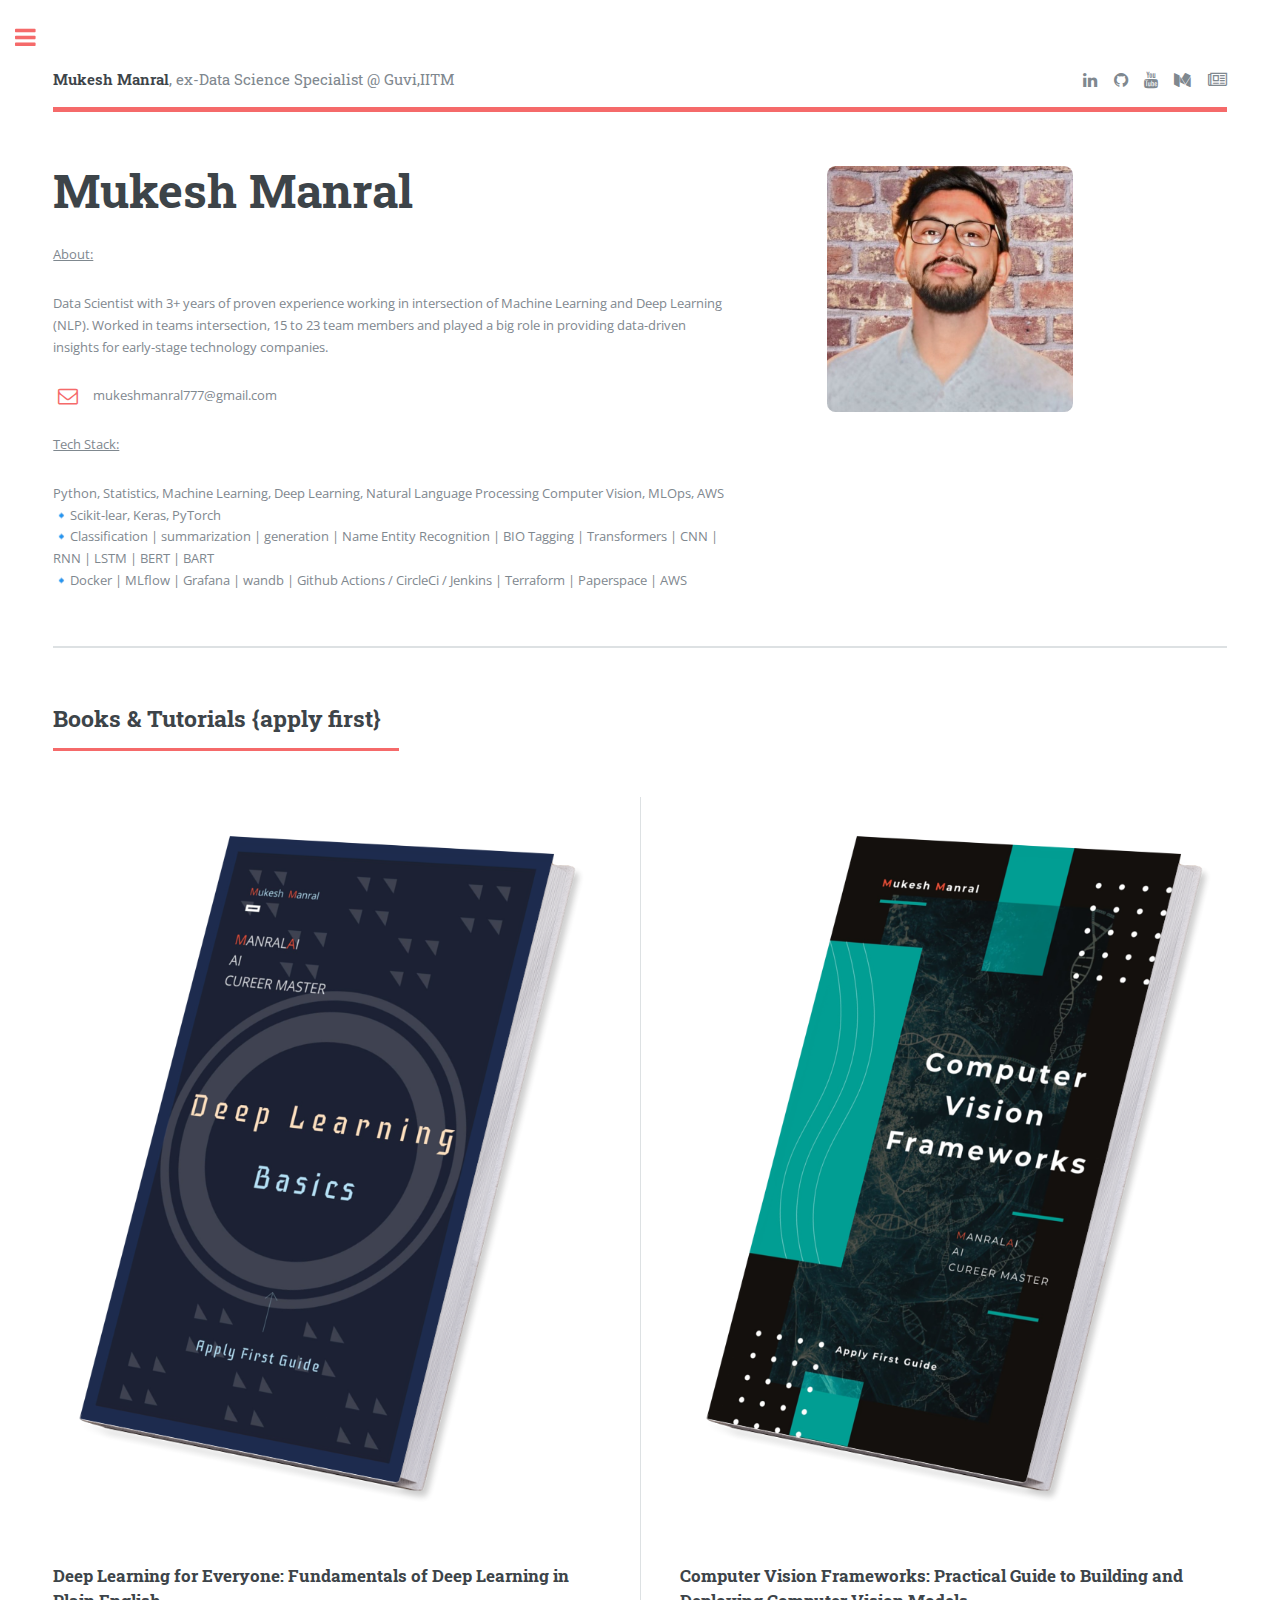
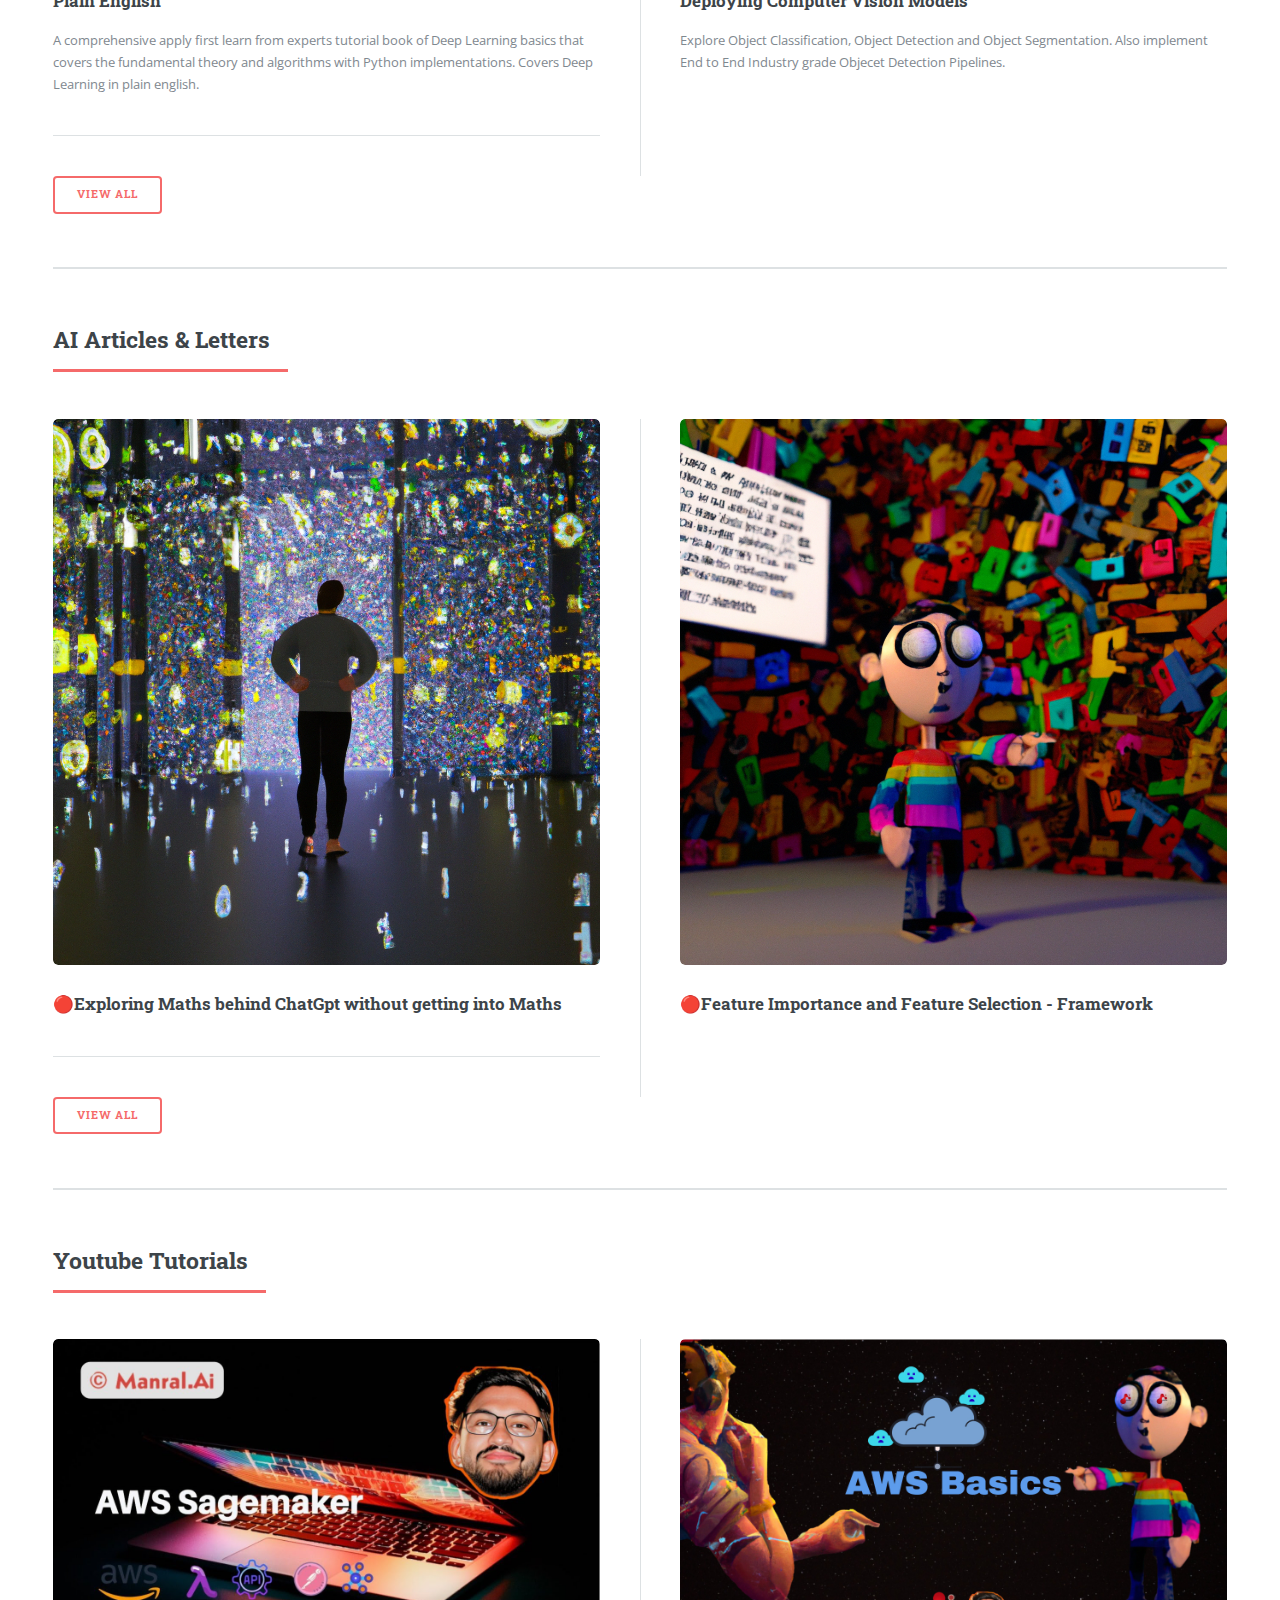
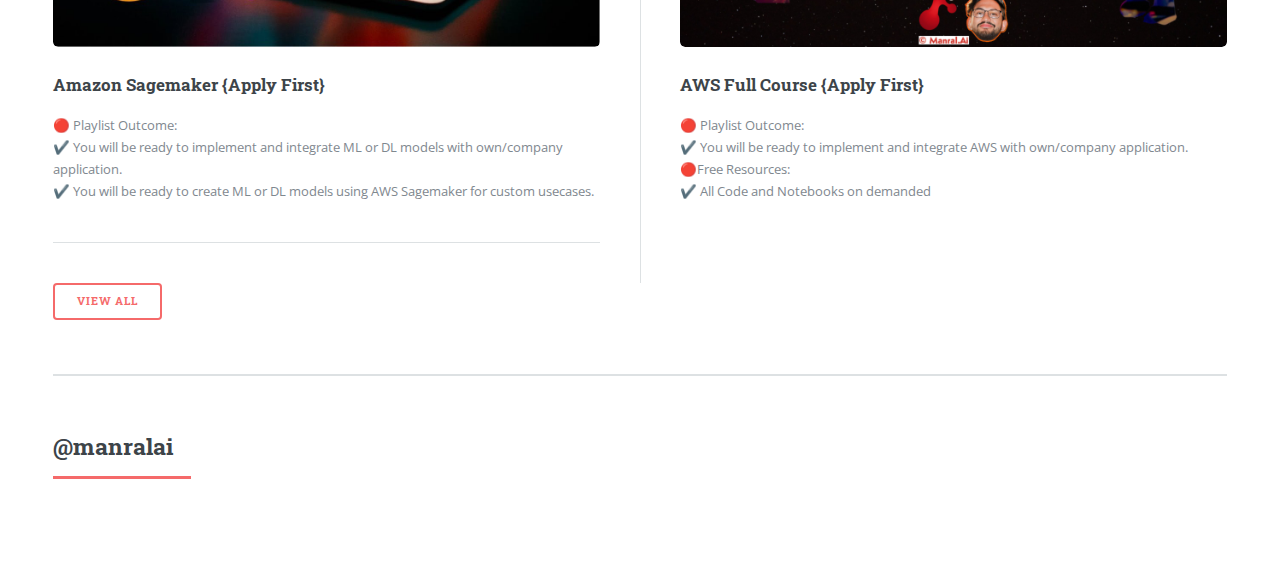
<file: index.html>
<!DOCTYPE HTML>
<html>
  <head>
    <title>Mukesh Manral - Home</title>
    <meta charset="utf-8" />
    <meta name="viewport" content="width=device-width, initial-scale=1, user-scalable=no" />
    <link rel="stylesheet" href="assets/css/main.css" />
  </head>
  <body class="is-preload">
    <!-- Wrapper -->
      <div id="wrapper">
        <!-- Main -->
          <div id="main">
            <div class="inner">
              
              <!-- Header -->
                <header id="header">
                  <a href="index.html" class="logo"><strong>Mukesh Manral</strong>, ex-Data Science Specialist @ Guvi,IITM</a>
                  <ul class="icons">
                    <li><a href="https://www.linkedin.com/in/mukesh-manral" class="icon fa-linkedin"><span class="label">Linkedin</span></a></li>
                    <li><a href="https://github.com/MvMukesh" class="icon fa-github"><span class="label">Github</span></a></li>
                    <li><a href="https://www.youtube.com/@manralai" class="icon fa-youtube"><span class="label">Youtube</span></a></li>
                    <li><a href="https://medium.com/@manralai/lists" class="icon fa-medium"><span class="label">Medium</span></a></li>
                    <li><a href="https://www.linkedin.com/newsletters/6872441622500585472/" class="icon fa-newspaper-o"><span class="label">NewsLetter</span></a></li>
                    <!--
                    <li><a href="https://www.facebook.com/" class="icon fa-facebook"><span class="label">Facebook</span></a></li>
                    <li><a href="https://scholar.google.com/citations?user=" class="icon fa-google"><span class="label">Google</span></a></li>
                    <li><a href="https://twitter.com/" class="icon fa-twitter"><span class="label">Twitter</span></a></li>
                    -->
                  </ul>
                </header>
              
              <!-- Banner -->
                <section id="banner">
                  <div class="content">
                    <header>
                      <h1>Mukesh Manral</h1>
                    </header>
                    <p><u>About:</u></p>
                    <p>Data Scientist with 3+ years of proven experience working in intersection of Machine Learning and Deep Learning (NLP). Worked in teams intersection, 15 to 23 team members and played a big role in providing data-driven insights for early-stage technology companies.</p>
                    <ul class="contact">
                      <li class="fa-envelope-o">mukeshmanral777@gmail.com</li>
                    </ul>
                    <p> 
                      <u>Tech Stack:</u>
                    </p> 
                    <p>
                      Python, Statistics, Machine Learning, Deep Learning, Natural Language Processing Computer Vision, MLOps, AWS <br>
                      🔹Scikit-lear, Keras, PyTorch <br>
                      🔹Classification | summarization | generation | Name Entity Recognition | BIO Tagging | Transformers | CNN | RNN | LSTM | BERT | BART<br>
                      🔹Docker | MLflow | Grafana | wandb | Github Actions / CircleCi / Jenkins | Terraform | Paperspace | AWS <br>
                    </p>
                  </div>
                <h2>
                  <span class="image object">
                    <img src="images/frontpage/mukesh_front.jpeg" alt="Mukesh Manral"/>
                  </span>
                </h2>
                </section>
                
              <!-- Section -->
                <section>
                  <header class="major">
                    <h2>Books & Tutorials {apply first}</h2>
                  </header>
                  <div class="posts">
                    <article>
                      <a href="book.html#rlbook" class="image"><img src="images/frontpage/dl-book.png" alt="" /></a>
                      <h3>Deep Learning for Everyone: Fundamentals of Deep Learning in Plain English</h3>
                      <p>A comprehensive apply first learn from experts tutorial book of Deep Learning basics that covers the fundamental theory and algorithms with Python implementations. Covers Deep Learning in plain english.</p>
                    </article>
                    <article>
                      <a href="book.html#pytorchbook" class="image"><img src="images/frontpage/cv-book.png" alt="" /></a>
                      <h3>Computer Vision Frameworks: Practical Guide to Building and Deploying Computer Vision Models</h3>
                      <p>Explore Object Classification, Object Detection and Object Segmentation. Also implement End to End Industry grade Objecet Detection Pipelines.</p>
                    </article>
                    <article>
                      <ul class="actions">
                        <li><a href="book.html" class="button">View All</a></li>
                      </ul>
                    </article>
                  </div>
                </section>
              
              <!-- Section -->
                <section>
                  <header class="major">
                    <h2>AI Articles & Letters</h2>
                  </header>
                  <div class="posts">
                    <article>
                      <a href="https://www.linkedin.com/pulse/day-1chatgpt-explaining-maths-behind-chatgpt-without-manral-/?trackingId=LfTGn6jwToGwweNjoMoFOw%3D%3D" class="image"><img src="images/frontpage/gpt-simple.png" alt="single-number-iii" /></a>
                      <h3>🔴Exploring Maths behind ChatGpt without getting into Maths</h3>
                    </article>
                    
                    <article>
                      <a href="https://www.linkedin.com/pulse/feature-importance-selection-framework-mukesh-manral-/?trackingId=RhWAffeiQrqiqz%2BUVBKONA%3D%3D" class="image"><img src="images/frontpage/feature.png" alt="add-digits" /></a>
                      <h3>🔴Feature Importance and Feature Selection - Framework</h3>
                    </article>
                    <article>
                      <ul class="actions">
                        <li><a href="article.html" class="button">View All</a></li>
                      </ul>
                    </article>
                  </div>
                </section>
            
              <!-- Section -->
                <section>
                  <header class="major">
                    <h2>Youtube Tutorials</h2>
                  </header>
                  <div class="posts">
                    <article>
                      <a href="https://www.youtube.com/playlist?list=PLREhfdPXr-egu5mPuMRfcN0ltx92VqSWr" class="image"><img src="images/media/sagemaker-yt.jpg" alt="" /></a>
                      <h3>Amazon Sagemaker {Apply First}</h3>
                      <p>🔴 Playlist Outcome: <br>✔️ You will be ready to implement and integrate ML or DL models with own/company application.</br>✔️ You will be ready to create ML or DL models using AWS Sagemaker for custom usecases.</p>
                    </article>
                    <article>
                      <a href="https://www.youtube.com/playlist?list=PLREhfdPXr-eh-qmIK93ra1FZVFr8rGfhS" class="image"><img src="images/media/aws-yt.jpeg" alt="" /></a>
                      <h3>AWS Full Course {Apply First}</h3>
                      <p>🔴 Playlist Outcome: <br>✔️ You will be ready to implement and integrate AWS with own/company application.</br>
                        🔴Free Resources: <br>✔️ All Code and Notebooks on demanded </b>
                      </p>
                    </article>
                    <article>
                      <ul class="actions">
                        <li><a href="https://www.youtube.com/@manralai" class="button">View All</a></li>
                      </ul>
                    </article>

                  </div>
                </section>
            
              <!-- Section -->
                <section>
                  <header class="major">
                    <h2>   @manralai</h2>
                  </header>
                  <div class="features">
                    <!-- <article>
                      <span class="icons">
                        <a href="https://www.statsmodels.org/stable/release/version0.12.html" class="image"><img src="images/opensource/statsmodels.jpg" alt="" /></a>
                      </span>
                      <div class="content">
                        <h3>Statsmodels Recognized Contribution in its Release Note</h3>
                        <a href="https://www.statsmodels.org/stable/release/">statsmodels release note</a> (2027)
                      </div>
                    </article>
                    
                    <article>
                      <span class="icons">
                        <a href="https://github.com/openai/gym/releases/" class="image"><img src="images/opensource/gym.jpg" alt="" /></a>
                      </span>
                      <div class="content">
                        <h3>Gym Recognized Contribution in its Release Note</h3>
                        <a href="https://github.com/openai/gym/releases/"> release note</a> (202)
                      </div>
                    </article> 
                    
                    <article>
                      <ul class="actions">
                        <li><a href="honor.html" class="button">View All</a></li>
                      </ul>
                    </article> -->
                  
                  </div>
                </section>
            </div>
          </div>
        
        <!-- Sidebar -->
          <div id="sidebar">
            <div class="inner">
              
              <!-- Menu -->
                <nav id="menu">
                  <ul>
                    <li><a href="index.html">Homepage</a></li>
                    <li><a href="book.html">Books-Tutorials</a></li>
                    <li><a href="article.html">Ai (Articles+Letters)</a></li>
                    <li><a href="honor.html">OpenSource Projects</a></li>
                    <li><a href="certificate.html">Certificates</a></li>
                    <li><a href="news.html">Updates</a></li>
                  </ul>
                </nav>
              
              <!-- Footer -->
                <footer id="footer">
                  <p class="copyright">Mukesh Manral &copy; All rights reserved.<br/>
                    Updated On: <a>29-10-2023</a>.
                  </p>
                </footer>
            
            </div>
          </div>
        
      </div>
    
    <!-- Scripts -->
      <script src="assets/js/jquery.min.js"></script>
      <script src="assets/js/browser.min.js"></script>
      <script src="assets/js/breakpoints.min.js"></script>
      <script src="assets/js/util.js"></script>
      <script src="assets/js/main.js"></script>
  
  </body>
</html>
</file>
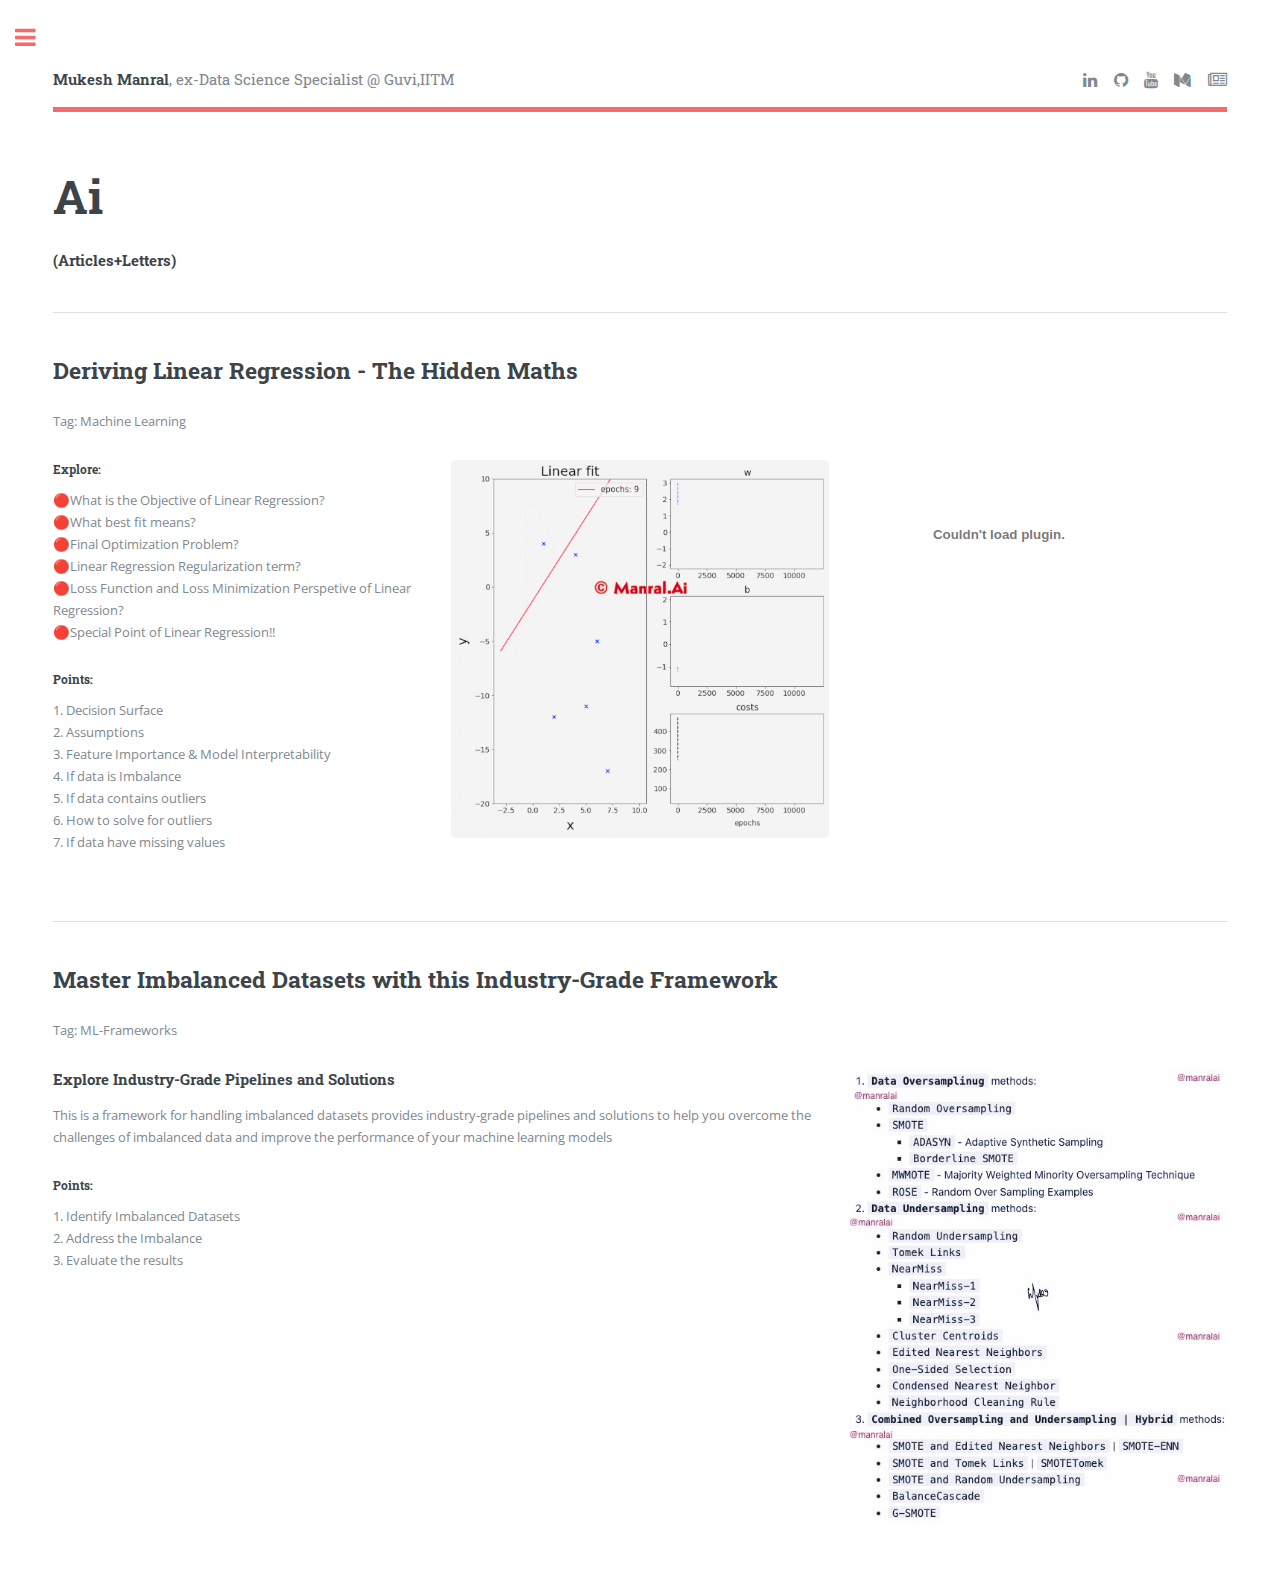
<file: article.html>
<!---This consists articles and articles consist news loll-->
<!DOCTYPE HTML>
<html>
  <head>
    <title>Mukesh Manral - Ai(Articles+Letters)</title>
    <meta charset="utf-8" />
    <meta name="viewport" content="width=device-width, initial-scale=1, user-scalable=no" />
    <link rel="stylesheet" href="assets/css/main.css" />
  </head>
  <body class="is-preload">
    
    <!-- Wrapper -->
      <div id="wrapper">
        
        <!-- Main -->
          <div id="main">
            <div class="inner">
              
              <!-- Header -->
                <header id="header">
                  <a href="index.html" class="logo"><strong>Mukesh Manral</strong>, ex-Data Science Specialist @ Guvi,IITM</a>
                  <ul class="icons">
                    <li><a href="https://www.linkedin.com/in/mukesh-manral" class="icon fa-linkedin"><span class="label">Linkedin</span></a></li>
                    <li><a href="https://github.com/MvMukesh" class="icon fa-github"><span class="label">Github</span></a></li>
                    <li><a href="https://www.youtube.com/@manralai" class="icon fa-youtube"><span class="label">Youtube</span></a></li>
                    <li><a href="https://medium.com/@manralai/lists" class="icon fa-medium"><span class="label">Medium</span></a></li>
                    <li><a href="https://www.linkedin.com/newsletters/6872441622500585472/" class="icon fa-newspaper-o"><span class="label">NewsLetter</span></a></li>
                  </ul>
                </header>
              
              <!-- Content -->
                <section>
                  <header class="main">
                    <h1>Ai <h4>(Articles+Letters)</h4></h1>
                  </header>
                  
                  <hr class="major" />
                  
                  <h2 id="20161118msexcelcn">Deriving Linear Regression - The Hidden Maths</h2>
                  <p>Tag: Machine Learning</p>
                  <div class="row">
                    <div class="col-4 col-12-medium">
                      <h5>Explore:</h5>
                      <p>
                        🔴What is the Objective of Linear Regression? <br>
                        🔴What best fit means? <br>
                        🔴Final Optimization Problem? <br>
                        🔴Linear Regression Regularization term? <br>
                        🔴Loss Function and Loss Minimization Perspetive of Linear Regression? <br>
                        🔴Special Point of Linear Regression!!
                      </p>
                      <h5>Points:</h5>
                      <p>
                        1. Decision Surface <br>
                        2. Assumptions <br>
                        3. Feature Importance & Model Interpretability <br>
                        4. If data is Imbalance <br>
                        5. If data contains outliers <br>
                        6. How to solve for outliers <br>
                        7. If data have missing values
                      </p>
                    </div>
                    <div class="col-4 col-12-medium">
                      <span class="image fit">
                        <img src="images/news/lin-fit.gif" alt="" />
                      </span>
                    </div>
                    <div class="col-4 col-12-medium">
                      <object data="images/news/lin-reg.pdf" type="application/pdf" width="125%" height="80%">
                        <embed src="images/news/lin-reg.pdf" type="application/pdf" />
                      </object>
                      <!-- <span class="image fit">
                        <embed src="images/news/lin-reg.pdf" type="application/pdf" width="120%" height="400%"/>
                      </span> -->
                    </div>
                  </div>
                  
                  <hr class="major" />
                  
                  <h2 id="20190630phd">Master Imbalanced Datasets with this Industry-Grade Framework </h2>
                  <p>Tag: ML-Frameworks</p>
                  <div class="row">
                    <div class="col-8 col-12-medium">
                      <h4>Explore Industry-Grade Pipelines and Solutions</h4>
                      <p> 
                        This is a framework for handling imbalanced datasets provides industry-grade pipelines and solutions to help you overcome the challenges of imbalanced data and improve the performance of your machine learning models
                      </p>
                      <h5>Points:</h5>
                      <p>
                        1. Identify Imbalanced Datasets <br>
                        2. Address the Imbalance <br>
                        3. Evaluate the results 
                      </p>
                    </div>
                    <div class="col-4 col-12-medium">
                      <span class="image fit">
                        <img src="images/news/imbal.jpg" alt="" />
                      </span>
                    </div>
                  </div>
                </section>
            
            </div>
          </div>
        
        <!-- Sidebar -->
          <div id="sidebar">
            <div class="inner">
              
              <!-- Menu -->
                <nav id="menu">
                  <ul>
                    <li><a href="index.html">Homepage</a></li>
                    <li><a href="book.html">Books-Tutorials</a></li>
                    <li><a href="article.html">Ai (Articles+Letters)</a></li>
                    <li><a href="honor.html">OpenSource Projects</a></li>
                    <li><a href="certificate.html">Certificates</a></li>
                    <li><a href="news.html">Updates</a></li>
                  </ul>
                </nav>
              
              <!-- Footer -->
                <footer id="footer">
                  <p class="copyright">Mukesh Manral &copy; All rights reserved.<br/>
                    Updated On: <a>29-10-2023</a>.
                  </p>
                </footer>
            
            </div>
          </div>
        
      </div>
    
    <!-- Scripts -->
      <script src="assets/js/jquery.min.js"></script>
      <script src="assets/js/browser.min.js"></script>
      <script src="assets/js/breakpoints.min.js"></script>
      <script src="assets/js/util.js"></script>
      <script src="assets/js/main.js"></script>
  
  </body>
</html>
</file>
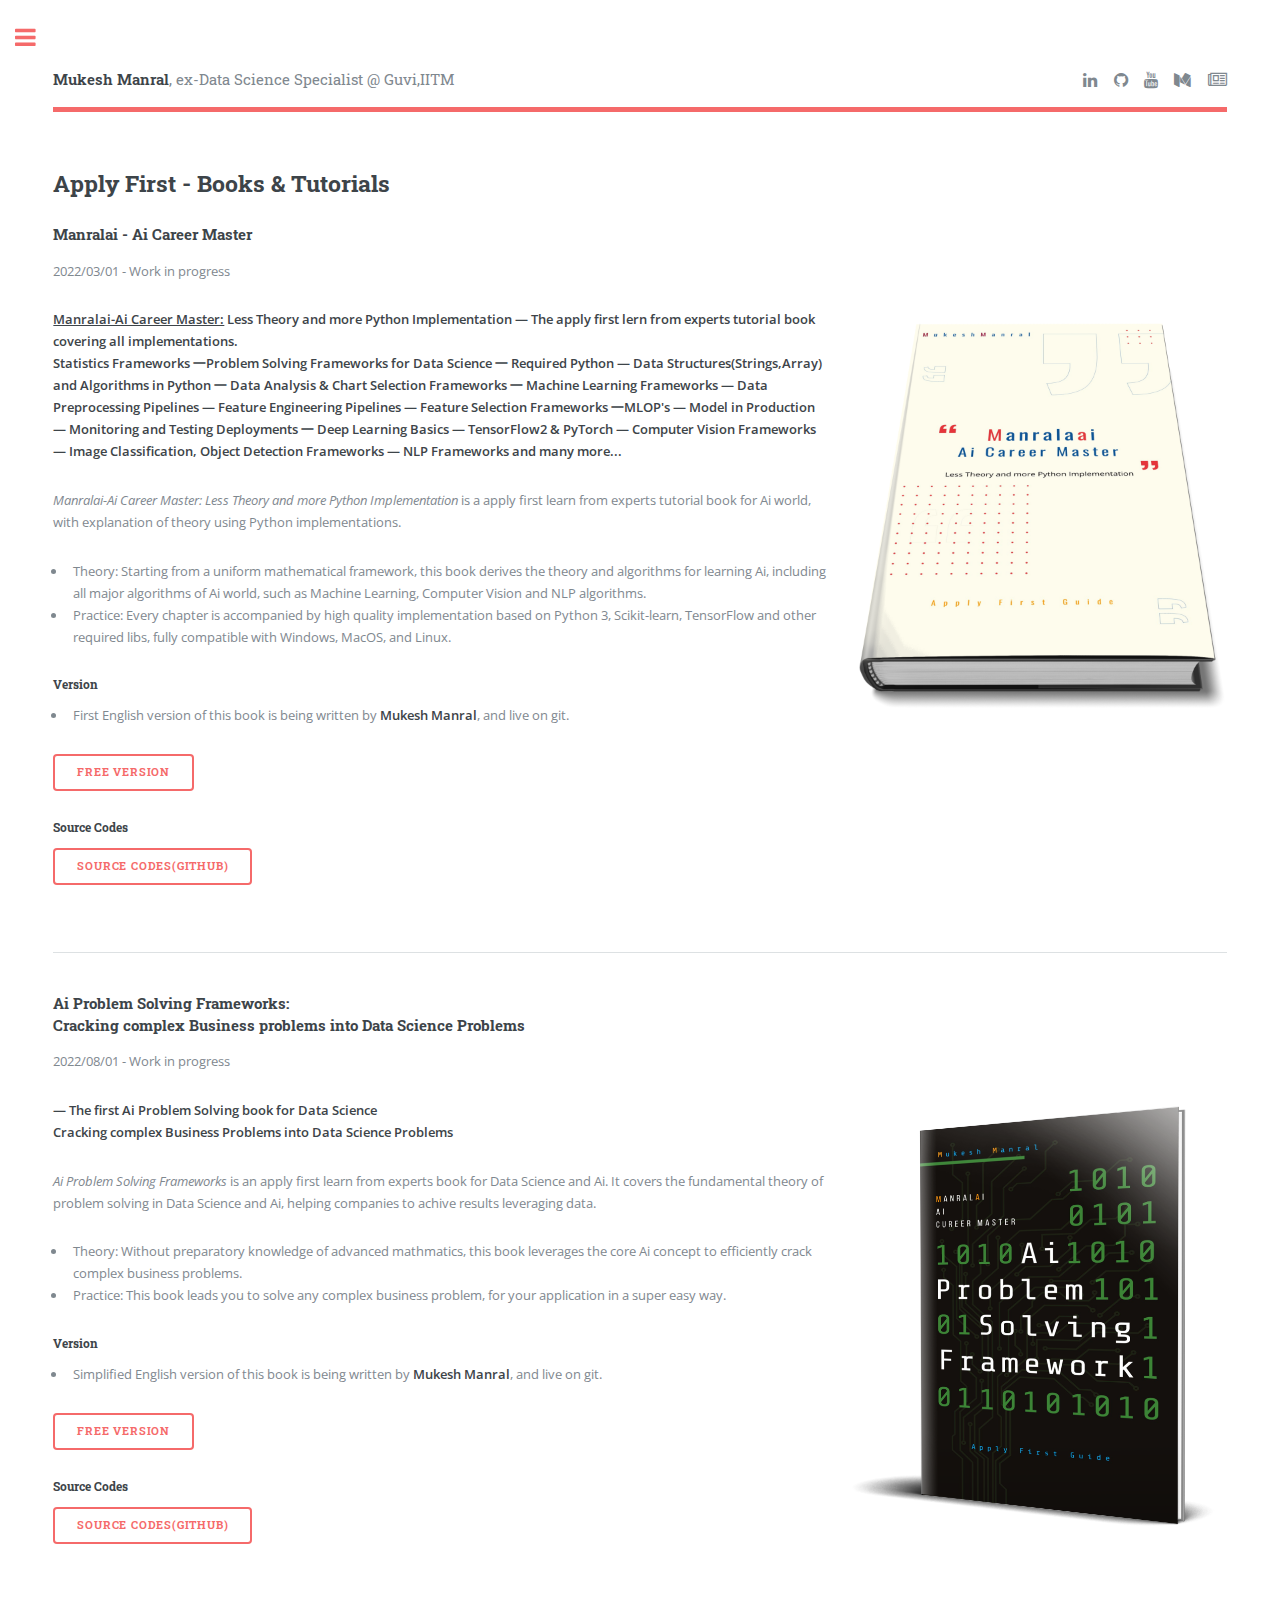
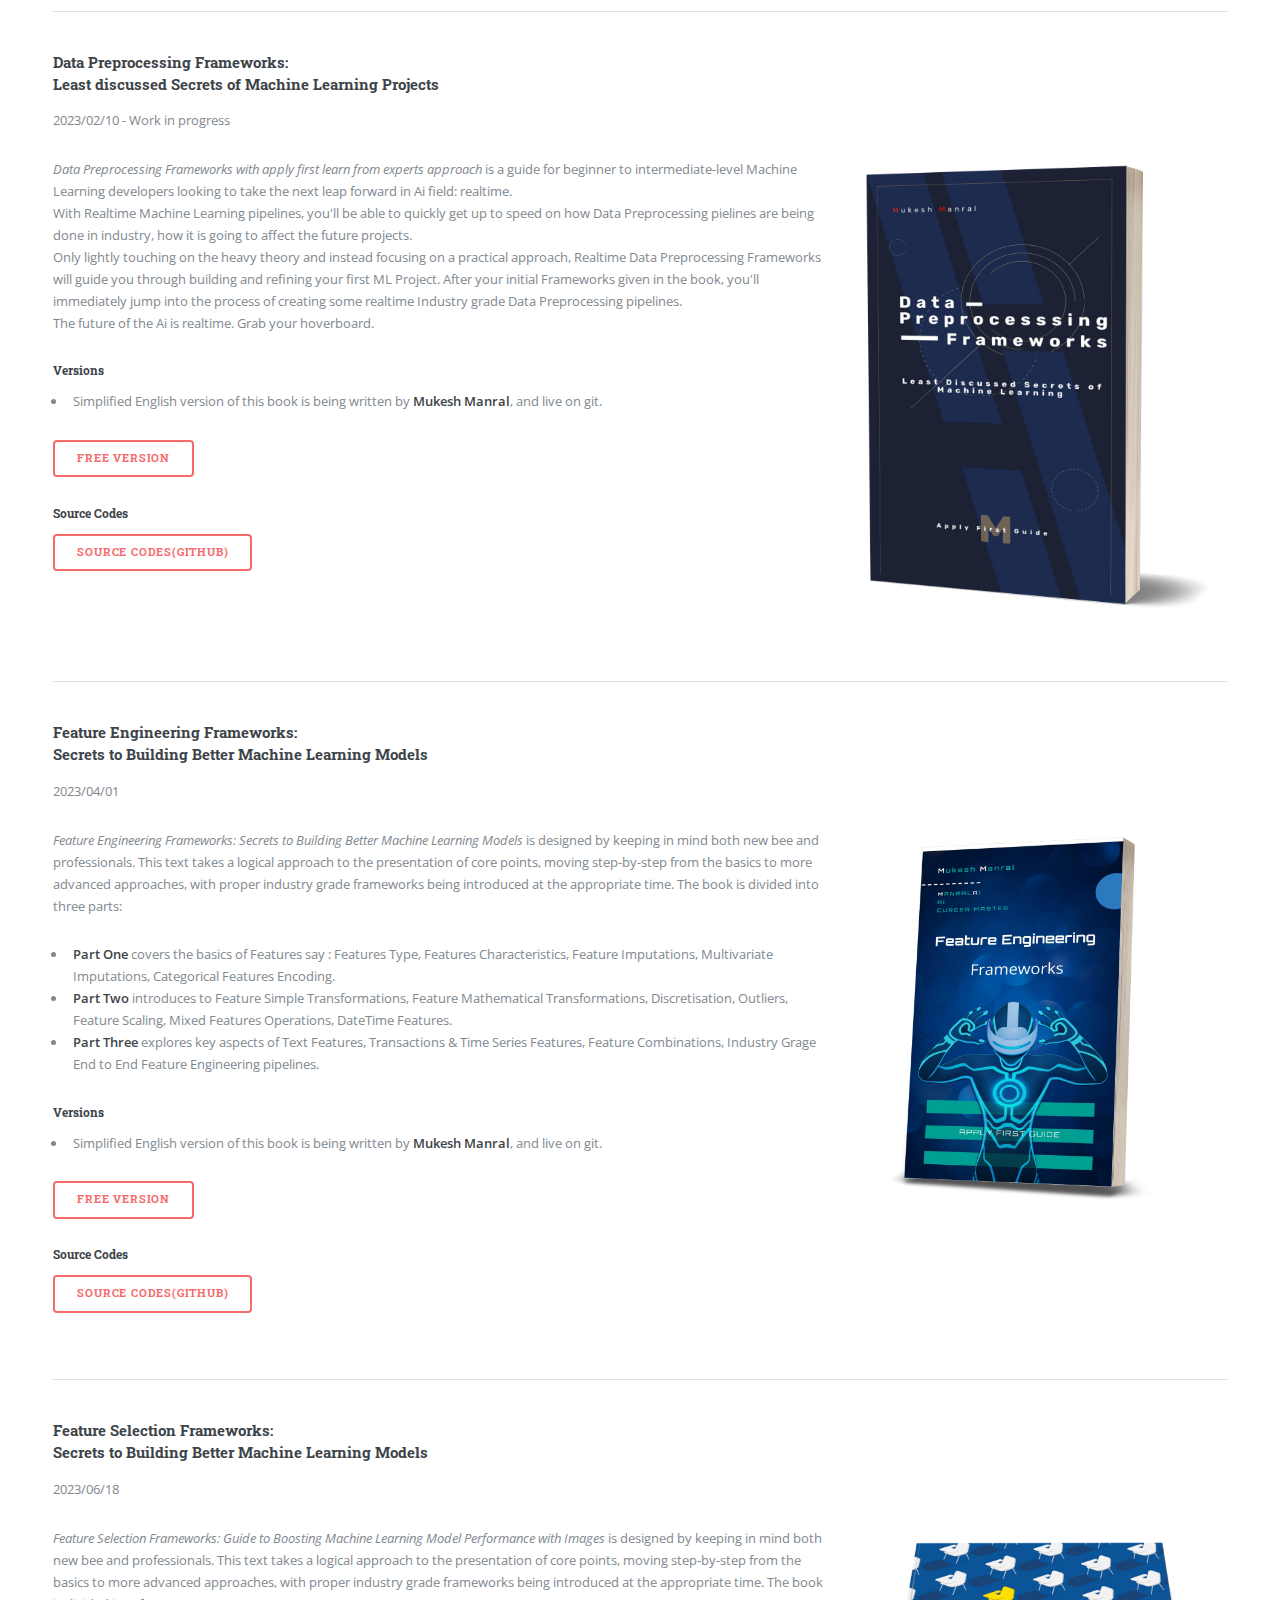
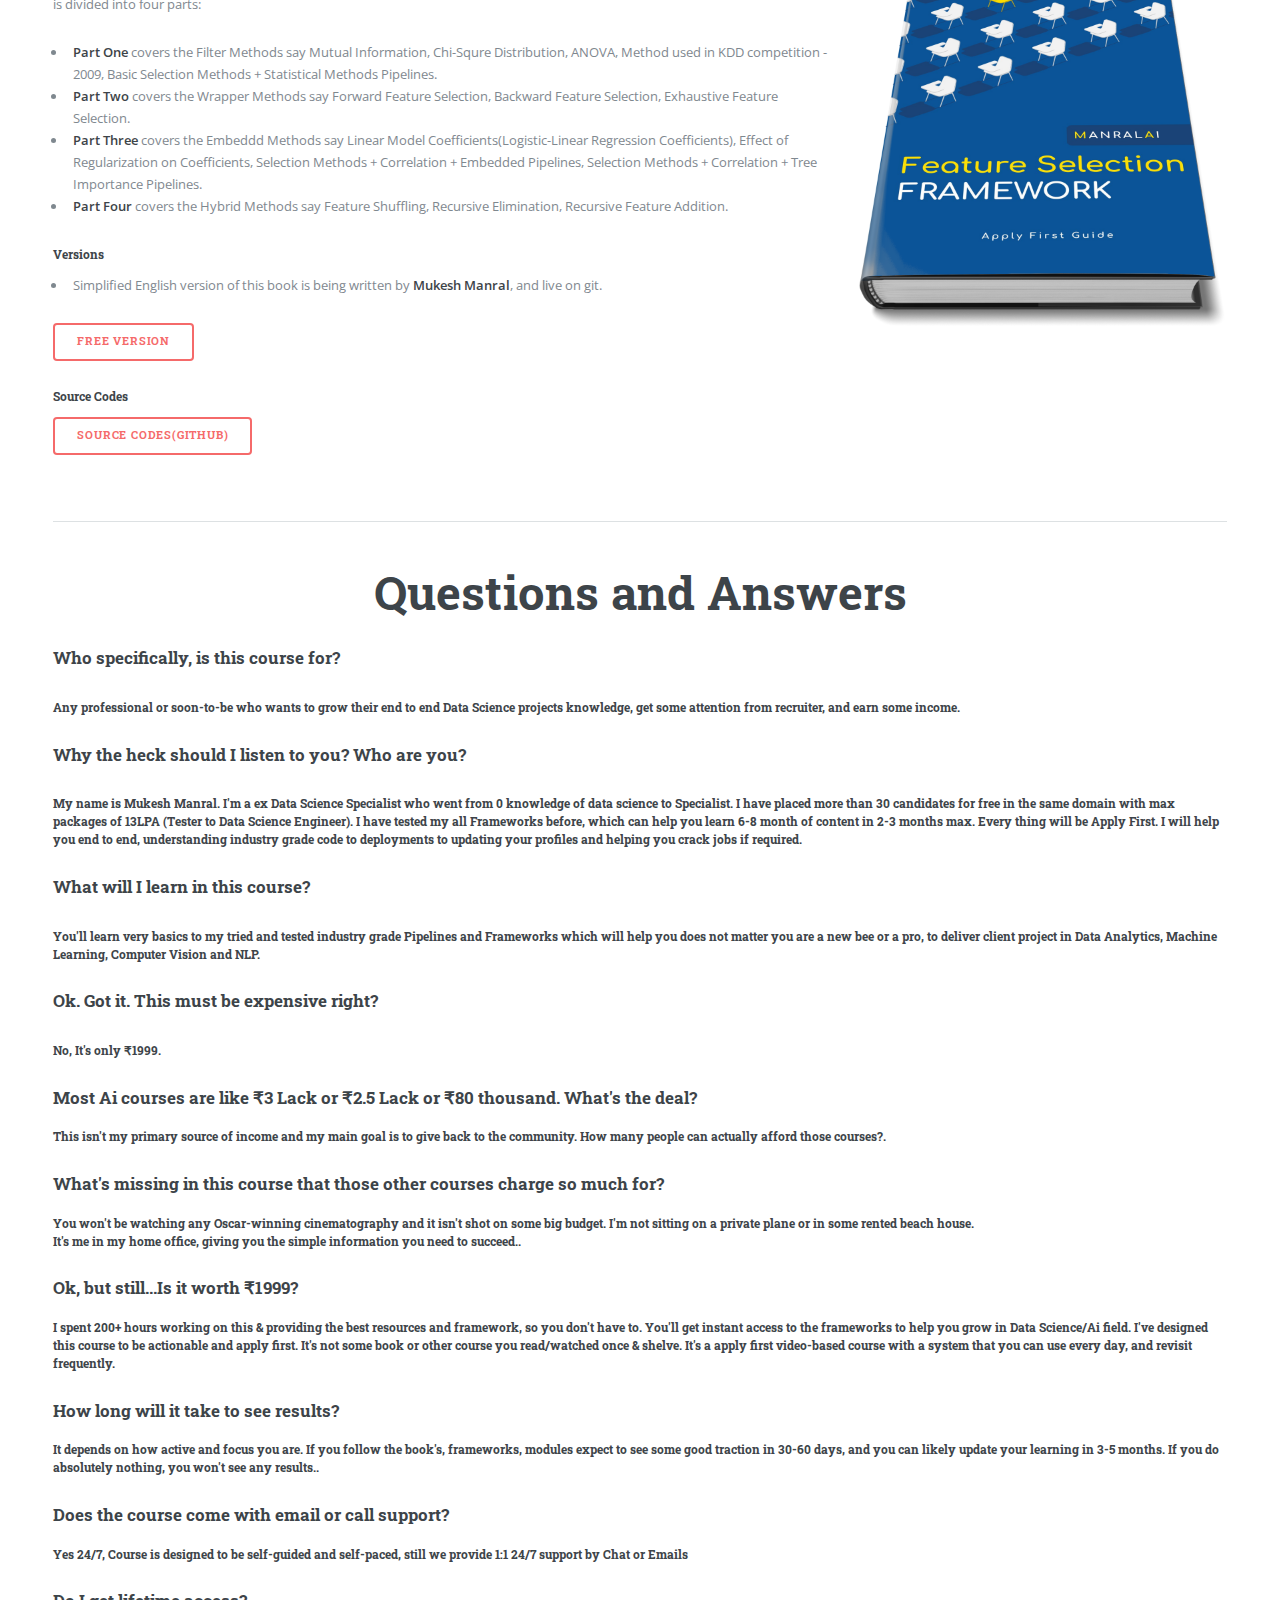
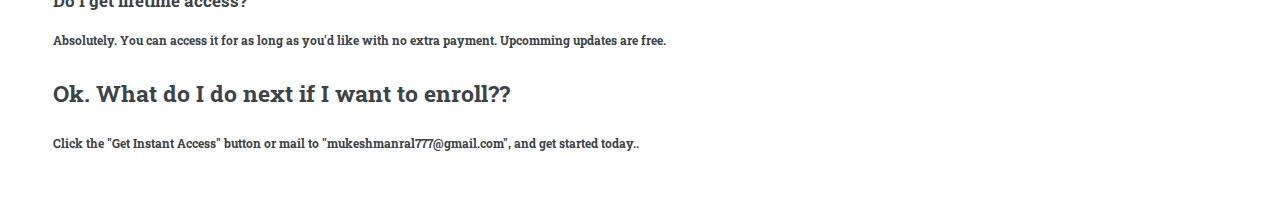
<file: book.html>
<!DOCTYPE HTML>
<html>
  <head>
    <title>Mukesh Manral - Books & Courses</title>
    <meta charset="utf-8" />
    <meta name="viewport" content="width=device-width, initial-scale=1, user-scalable=no" />
    <link rel="stylesheet" href="assets/css/main.css" />
  </head>
  <body class="is-preload">
    
    <!-- Wrapper -->
      <div id="wrapper">
        
        <!-- Main -->
          <div id="main">
            <div class="inner">
              
              <!-- Header -->
                <header id="header">
                  <a href="index.html" class="logo"><strong>Mukesh Manral</strong>, ex-Data Science Specialist @ Guvi,IITM </a>
                  <ul class="icons">
                    <li><a href="https://www.linkedin.com/in/mukesh-manral" class="icon fa-linkedin"><span class="label">Linkedin</span></a></li>
                    <li><a href="https://github.com/MvMukesh" class="icon fa-github"><span class="label">Github</span></a></li>
                    <li><a href="https://www.youtube.com/@manralai" class="icon fa-youtube"><span class="label">Youtube</span></a></li>
                    <li><a href="https://medium.com/@manralai/lists" class="icon fa-medium"><span class="label">Medium</span></a></li>
                    <li><a href="https://www.linkedin.com/newsletters/6872441622500585472/" class="icon fa-newspaper-o"><span class="label">NewsLetter</span></a></li>
                    <!--
                    <li><a href="https://www.facebook.com/" class="icon fa-facebook"><span class="label">Facebook</span></a></li>
                    <li><a href="https://scholar.google.com/citations?user=" class="icon fa-google"><span class="label">Google</span></a></li>
                    <li><a href="https://twitter.com/" class="icon fa-twitter"><span class="label">Twitter</span></a></li>
                    -->
                  </ul>
                </header>
              
              <!-- Content -->
                <section>
                  <header class="main">
                    <h2>Apply First - Books & Tutorials</h2>
                  </header>
                  
                  <h4 id="aiCarrerMaster">Manralai - Ai Career Master </h4>
                  <p>2022/03/01 - Work in progress</p>
                  <div class="row">
                    <div class="col-8 col-12-medium">
                      <p><strong><u>Manralai-Ai Career Master:</u> Less Theory and more Python Implementation — The apply first lern from experts tutorial book covering all implementations. <br/>Statistics Frameworks 一Problem Solving Frameworks for Data Science 一 Required Python — Data Structures(Strings,Array) and Algorithms in Python 一 Data Analysis & Chart Selection Frameworks 一 Machine Learning Frameworks — Data Preprocessing Pipelines — Feature Engineering Pipelines — Feature Selection Frameworks 一MLOP's — Model in Production — Monitoring and Testing Deployments 一 Deep Learning Basics — TensorFlow2 & PyTorch — Computer Vision Frameworks — Image Classification, Object Detection Frameworks — NLP Frameworks and many more...</strong>
                      </p>
                      <p><i>Manralai-Ai Career Master: Less Theory and more Python Implementation</i> is a apply first learn from experts tutorial book for Ai world, with explanation of theory using Python implementations.</p>
                      <ul>
                        <li>Theory: Starting from a uniform mathematical framework, this book derives the theory and algorithms for learning Ai, including all major algorithms of Ai world, such as Machine Learning, Computer Vision and NLP algorithms.</li>
                        <li>Practice: Every chapter is accompanied by high quality implementation based on Python 3, Scikit-learn, TensorFlow and other required libs, fully compatible with Windows, MacOS, and Linux.</li>
                      </ul>
                      <h5>Version</h5>
                      <ul>
                        <li>First English version of this book is being written by <strong>Mukesh Manral</strong>, and live on git.</li>
                      </ul>
                      <ul class="actions">
                        <li><a href="https://github.com/MvMukesh/Manralai-AiCareerMaster" class="button">Free Version</a></li>
                        <!-- <li><a href="http://www.amazon.com/TO-BE-UPPDATED" class="button">Buy in Amazon</a></li> -->
                      </ul>
                      <h5>Source Codes</h5>
                      <ul class="actions">
                        <li><a href="https://github.com/MvMukesh/Manralai-AiCareerMaster" class="button">Source Codes(GitHub)</a></li>
                      </ul>
                    </div>
                    <div class="col-4 col-12-medium">
                      <span class="image fit">
                        <img src="images/book/manralai-book.png" alt="book_coveruky" />
                        <!--<img src="images/book/rlzh2023.jpg" alt="" /> 
                        <img src="images/book/rl.jpg" alt="" /> -->
                      </span>
                    </div>
                  </div>
                  
                  <hr class="major" />
                  
                  <h4 id="problemSolving">Ai Problem Solving Frameworks: <br/> Cracking complex Business problems into Data Science Problems</h4>
                  <p>2022/08/01  - Work in progress</p>
                  <div class="row">
                    <div class="col-8 col-12-medium">
                      <p><strong> — The first Ai Problem Solving book for Data Science<br/> Cracking complex Business Problems into Data Science Problems</strong></p>
                      <p><i>Ai Problem Solving Frameworks</i> is an apply first learn from experts book for Data Science and Ai. It covers the fundamental theory of problem solving in Data Science and Ai, helping companies to achive results leveraging data.</p>
                      <ul>
                        <li>Theory: Without preparatory knowledge of advanced mathmatics, this book leverages the core Ai concept to efficiently crack complex business problems.</li>
                        <li>Practice: This book leads you to solve any complex business problem, for your application in a super easy way.</li>
                      </ul>
                      <h5>Version</h5>
                      <ul>
                        <li>Simplified English version of this book is being written by <strong>Mukesh Manral</strong>, and live on git.</li>
                      </ul>
                      <ul class="actions">
                        <li><a href="https://github.com/MvMukesh/ProblemSolving-FrameWork-ML" class="button">Free Version</a></li>
                      </ul>
                      <h5>Source Codes</h5>
                      <ul class="actions">
                        <li><a href="https://github.com/MvMukesh/ProblemSolving-FrameWork-ML" class="button">SOURCE CODES(GITHUB)</a></li>
                      </ul>
                    </div>
                    <div class="col-4 col-12-medium">
                      <span class="image fit">
                        <img src="images/book/problemSolving-book.png" alt="book_cover" />
                      </span>
                    </div>
                  </div>
                  
                  <hr class="major" />
                  
                  <h4 id="dataPreprocessing">Data Preprocessing Frameworks: <br/> Least discussed Secrets of Machine Learning Projects</h4>
                  <p>2023/02/10 - Work in progress</p>
                  <div class="row">
                    <div class="col-8 col-12-medium">
                      <p><i>Data Preprocessing Frameworks with apply first learn from experts approach</i> is a guide for beginner to intermediate-level Machine Learning developers looking to take the next leap forward in Ai field: realtime.<br/>
                        With Realtime Machine Learning pipelines, you'll be able to quickly get up to speed on how Data Preprocessing pielines are being done in industry, how it is going to affect the future projects.<br/>
                        Only lightly touching on the heavy theory and instead focusing on a practical approach, Realtime Data Preprocessing Frameworks will guide you through building and refining your first ML Project. After your initial Frameworks given in the book, you'll immediately jump into the process of creating some realtime Industry grade Data Preprocessing pipelines.<br/>
                        The future of the Ai is realtime. Grab your hoverboard.
                      </p>
                      <h5>Versions</h5>
                      <ul>
                        <li>Simplified English version of this book is being written by <strong>Mukesh Manral</strong>, and live on git.</li>
                      </ul>
                      <ul class="actions">
                        <li><a href="https://github.com/MvMukesh/DataPreprocessing-Framework-ML" class="button">Free Version</a></li>
                      </ul>
                      <h5>Source Codes</h5>
                      <ul class="actions">
                        <li><a href="https://github.com/MvMukesh/DataPreprocessing-Framework-ML" class="button">SOURCE CODES(GITHUB)</a></li>
                      </ul>
                    </div>
                    <div class="col-4 col-12-medium">
                      <span class="image fit">
                        <img src="images/book/preprocess.png" alt="" />
                      </span>
                    </div>
                  </div>
                  
                  <hr class="major" />
                  
                  <h4 id="featureEngineering">Feature Engineering Frameworks: <br/>Secrets to Building Better Machine Learning Models</h4>
                  <p>2023/04/01</p>
                  <div class="row">
                    <div class="col-8 col-12-medium">
                      <p><i>Feature Engineering Frameworks: Secrets to Building Better Machine Learning Models</i> is designed by keeping in mind both new bee and professionals. This text takes a logical approach to the presentation of core points, moving step-by-step from the basics to more advanced approaches, with proper industry grade frameworks being introduced at the appropriate time. The book is divided into three parts:</p>
                      <ul>
                        <li><strong>Part One</strong> covers the basics of Features say : Features Type, Features Characteristics, Feature Imputations, Multivariate Imputations, Categorical Features Encoding.</li>
                        <li><strong>Part Two</strong> introduces to Feature Simple Transformations, Feature Mathematical Transformations, Discretisation, Outliers, Feature Scaling, Mixed Features Operations, DateTime Features.</li>
                        <li><strong>Part Three</strong> explores key aspects of Text Features, Transactions & Time Series Features, Feature Combinations, Industry Grage End to End Feature Engineering pipelines.</li>
                      </ul>
                      <h5>Versions</h5>
                      <ul>
                        <li>Simplified English version of this book is being written by <strong>Mukesh Manral</strong>, and live on git.</li>
                      </ul>
                      <ul class="actions">
                        <li><a href="https://github.com/MvMukesh/FeatureEngineering-Framework-ML" class="button">Free Version</a></li>
                      </ul>
                      <h5>Source Codes</h5>
                      <ul class="actions">
                        <li><a href="https://github.com/MvMukesh/FeatureEngineering-Framework-ML" class="button">Source Codes(GitHub)</a></li>
                      </ul>
                    </div>
                    <div class="col-4 col-12-medium">
                      <span class="image fit">
                        <img src="images/book/features-book.png" alt="" />
                      </span>
                    </div>
                  </div>
                  
                  <hr class="major" />
                  
                  <h4 id="featureSelection">Feature Selection Frameworks: <br/>Secrets to Building Better Machine Learning Models</h4>
                  <p>2023/06/18</p>
                  <div class="row">
                    <div class="col-8 col-12-medium">
                      <p><i>Feature Selection Frameworks: Guide to Boosting Machine Learning Model Performance with Images</i> is designed by keeping in mind both new bee and professionals. This text takes a logical approach to the presentation of core points, moving step-by-step from the basics to more advanced approaches, with proper industry grade frameworks being introduced at the appropriate time. The book is divided into four parts:</p>
                      <ul>
                        <li><strong>Part One</strong> covers the Filter Methods say Mutual Information, Chi-Squre Distribution, ANOVA, Method used in KDD competition - 2009, Basic Selection Methods + Statistical Methods Pipelines.</li>
                        <li><strong>Part Two</strong> covers the Wrapper Methods say Forward Feature Selection, Backward Feature Selection, Exhaustive Feature Selection.</li>
                        <li><strong>Part Three</strong> covers the Embeddd Methods say Linear Model Coefficients(Logistic-Linear Regression Coefficients), Effect of Regularization on Coefficients, Selection Methods + Correlation + Embedded Pipelines, Selection Methods + Correlation + Tree Importance Pipelines.</li>
                        <li><strong>Part Four</strong> covers the Hybrid Methods say Feature Shuffling, Recursive Elimination, Recursive Feature Addition.</li>
                      </ul>
                      <h5>Versions</h5>
                      <ul>
                        <li>Simplified English version of this book is being written by <strong>Mukesh Manral</strong>, and live on git.</li>
                      </ul>
                      <ul class="actions">
                        <li><a href="https://github.com/MvMukesh/FeatureSelection-Framework-ML" class="button">Free Version</a></li>
                      </ul>
                      <h5>Source Codes</h5>
                      <ul class="actions">
                        <li><a href="https://github.com/MvMukesh/FeatureSelection-Framework-ML" class="button">Source Codes(GitHub)</a></li>
                      </ul>
                    </div>
                    <div class="col-4 col-12-medium">
                      <span class="image fit">
                        <img src="images/book/selection-book.png" alt="" />
                      </span>
                    </div>
                  </div>
                                    
                  <hr class="major" />

                  <!-- New Code for Accord -->
                <center><h1>Questions and Answers</h1></center>
                  <div class="accordion">
                    <div class="accordion-item">
                      <div class="accordion-item-header">
                        <h3>Who specifically, is this course for?</h3>
                      </div>
                      <div class="accordion-item-body">
                        <p><h5>Any professional or soon-to-be who wants to grow their end to end Data Science projects knowledge, get some attention from recruiter, and earn some income.</h5></p>
                      </div>
                    </div>
                  
                    <div class="accordion-item">
                      <div class="accordion-item-header">
                        <h3>Why the heck should I listen to you? Who are you?</h3>
                      </div>
                      <div class="accordion-item-body">
                        <p><h5>My name is Mukesh Manral. I'm a ex Data Science Specialist who went from 0 knowledge of data science to Specialist. I have placed more than 30 candidates for free in the same domain with max packages of 13LPA (Tester to Data Science Engineer). I have tested my all Frameworks before, which can help you learn 6-8 month of content in 2-3 months max. Every thing will be Apply First. I will help you end to end, understanding industry grade code to deployments to updating your profiles and helping you crack jobs if required.</h5></p>
                      </div>
                    </div>
                  
                    <div class="accordion-item">
                      <div class="accordion-item-header">
                        <h3>What will I learn in this course?</h3>
                      </div>
                      <div class="accordion-item-body">
                        <p><h5>You'll learn very basics to my tried and tested industry grade Pipelines and Frameworks which will help you does not matter you are a new bee or a pro, to deliver client project in Data Analytics, Machine Learning, Computer Vision and NLP.</h5></p>
                      </div>
                    </div>
                    
                    <div class="accordion-item">
                      <div class="accordion-item-header">
                        <h3>Ok. Got it. This must be expensive right?</h3>
                      </div>
                      <div class="accordion-item-body">
                        <p><h5>No, It's only ₹1999.</h5></p>
                      </div>
                    </div>

                    <div class="accordion-item">
                      <div class="accordion-item-header">
                        <h3>Most Ai courses are like ₹3 Lack or ₹2.5 Lack or ₹80 thousand. What's the deal?</h3>
                      </div>
                      <div class="accordion-item-body">
                        <h5><p>This isn't my primary source of income and my main goal is to give back to the community. How many people can actually afford those courses?.</h5></p>
                      </div>
                    </div>

                    <div class="accordion-item">
                      <div class="accordion-item-header">
                        <h3>What's missing in this course that those other courses charge so much for?</h3>
                      </div>
                      <div class="accordion-item-body">
                        <h5><p>You won't be watching any Oscar-winning cinematography and it isn't shot on some big budget. I'm not sitting on a private plane or in some rented beach house.<br>
                          It's me in my home office, giving you the simple information you need to succeed..</h5></p>
                      </div>
                    </div>

                    <div class="accordion-item">
                      <div class="accordion-item-header">
                        <h3>Ok, but still...Is it worth ₹1999?</h3>
                      </div>
                      <div class="accordion-item-body">
                        <h5><p>I spent 200+ hours working on this & providing the best resources and framework, so you don't have to. You'll get instant access to the frameworks to help you grow in Data Science/Ai field. I've designed this course to be actionable and apply first. It's not some book or other course you read/watched once & shelve. It's a apply first video-based course with a system that you can use every day, and revisit frequently.</h5></p>
                      </div>
                    </div>

                    <div class="accordion-item">
                      <div class="accordion-item-header">
                        <h3>How long will it take to see results?</h3>
                      </div>
                      <div class="accordion-item-body">
                        <h5><p>It depends on how active and focus you are. If you follow the book's, frameworks, modules expect to see some good traction in 30-60 days, and you can likely update your learning in 3-5 months. If you do absolutely nothing, you won't see any results..</h5></p>
                      </div>
                    </div>

                    <div class="accordion-item">
                      <div class="accordion-item-header">
                        <h3>Does the course come with email or call support?</h3>
                      </div>
                      <div class="accordion-item-body">
                        <h5><p>Yes 24/7, Course is designed to be self-guided and self-paced, still we provide 1:1 24/7 support by Chat or Emails</h5></p>
                      </div>
                    </div>

                    <div class="accordion-item">
                      <div class="accordion-item-header">
                        <h3>Do I get lifetime access?</h3>
                      </div>
                      <div class="accordion-item-body">
                        <h5><p>Absolutely. You can access it for as long as you'd like with no extra payment. Upcomming updates are free.</h5></p>
                      </div>
                    </div>

                    <div class="accordion-item">
                      <div class="accordion-item-header">
                        <h2>Ok. What do I do next if I want to enroll??</h2>
                      </div>
                      <div class="accordion-item-body">
                        <h5><p>Click the "Get Instant Access" button or mail to "mukeshmanral777@gmail.com", and get started today..</h5></p>
                      </div>
                    </div>
                  </div>                  

                </section>  
            </div>
          </div>
        
        <!-- Sidebar -->
          <div id="sidebar">
            <div class="inner">
              
              <!-- Menu -->
                <nav id="menu">
                  <ul>
                    <li><a href="index.html">Homepage</a></li>
                    <li><a href="book.html">Books-Tutorials</a></li>
                    <li><a href="article.html">Ai (Articles+Letters)</a></li>
                    <li><a href="honor.html">OpenSource Projects</a></li>
                    <li><a href="certificate.html">Certificates</a></li>
                    <li><a href="news.html">Updates</a></li>
                  </ul>
                </nav>
              
              <!-- Footer -->
                <footer id="footer">
                  <p class="copyright">Mukesh Manral &copy; All rights reserved.<br/>
                    Updated On: <a>29-10-2023</a>.
                  </p>
                </footer>
            
            </div>
          </div>
        
      </div>
    
    <!-- Scripts -->
      <script src="assets/js/jquery.min.js"></script>
      <script src="assets/js/browser.min.js"></script>
      <script src="assets/js/breakpoints.min.js"></script>
      <script src="assets/js/util.js"></script>
      <script src="assets/js/main.js"></script>
  
  </body>
</html>
</file>
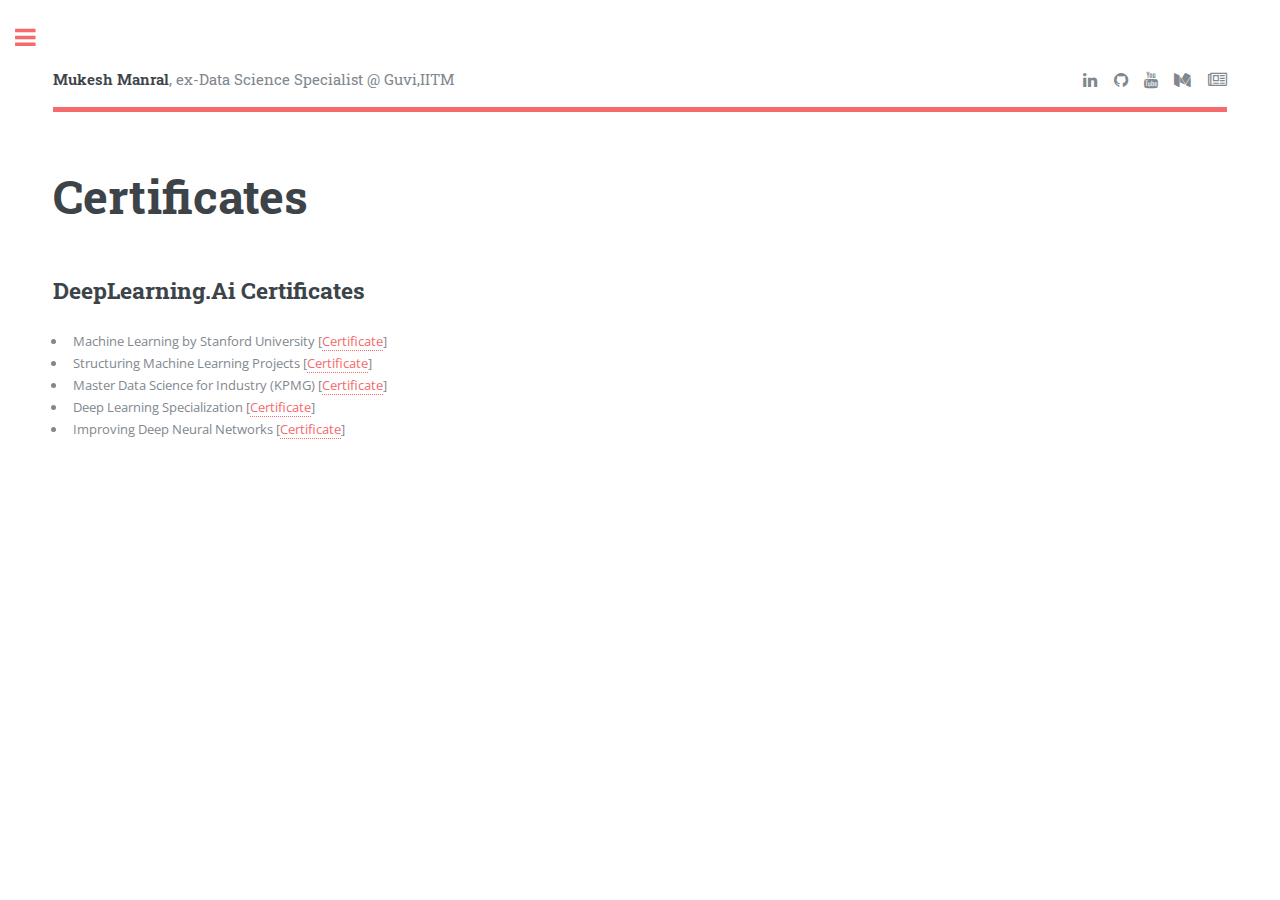
<file: certificate.html>
<!DOCTYPE HTML>
<html>
  <head>
    <title>Mukesh Manral - Certificates</title>
    <meta charset="utf-8" />
    <meta name="viewport" content="width=device-width, initial-scale=1, user-scalable=no" />
    <link rel="stylesheet" href="assets/css/main.css" />
  </head>
  <body class="is-preload">
    
    <!-- Wrapper -->
      <div id="wrapper">
        
        <!-- Main -->
          <div id="main">
            <div class="inner">
              
              <!-- Header -->
                <header id="header">
                  <a href="index.html" class="logo"><strong>Mukesh Manral</strong>, ex-Data Science Specialist @ Guvi,IITM</a>
                  <ul class="icons">
                    <li><a href="https://www.linkedin.com/in/mukesh-manral" class="icon fa-linkedin"><span class="label">Linkedin</span></a></li>
                    <li><a href="https://github.com/MvMukesh" class="icon fa-github"><span class="label">Github</span></a></li>
                    <li><a href="https://www.youtube.com/@manralai" class="icon fa-youtube"><span class="label">Youtube</span></a></li>
                    <li><a href="https://medium.com/@manralai/lists" class="icon fa-medium"><span class="label">Medium</span></a></li>
                    <li><a href="https://www.linkedin.com/newsletters/6872441622500585472/" class="icon fa-newspaper-o"><span class="label">NewsLetter</span></a></li>
                  </ul>
                </header>
              
              <!-- Content -->
                <section>
                  <header class="main">
                    <h1>Certificates</h1>
                  </header>
                  
                  <h2 id="coursera">DeepLearning.Ai Certificates</h2>
                  <ul>
                    <li>Machine Learning by Stanford University [<a href="https://www.coursera.org/account/accomplishments/certificate/48XNBAEWC3FW">Certificate</a>]</li>
                    <li>Structuring Machine Learning Projects [<a href="https://www.coursera.org/account/accomplishments/certificate/HKXRWMW8XB9J">Certificate</a>]</li>
                    <li>Master Data Science for Industry (KPMG) [<a href="https://www.credential.net/f706e1f0-a987-4971-9179-5783292ba6ab#gs.ogox2g">Certificate</a>]</li>
                    <li>Deep Learning Specialization [<a href="https://www.coursera.org/account/accomplishments/certificate/DCE38Q6CEVZN">Certificate</a>]</li>
                    <li>Improving Deep Neural Networks [<a href="https://www.coursera.org/account/accomplishments/certificate/85R3N99L3565">Certificate</a>]</li>
                  </ul>
                  
                </section>
                
            </div>
          </div>
        
        <!-- Sidebar -->
          <div id="sidebar">
            <div class="inner">
              
              <!-- Menu -->
                <nav id="menu">
                  <ul>
                    <li><a href="index.html">Homepage</a></li>
                    <li><a href="book.html">Books-Tutorials</a></li>
                    <li><a href="article.html">Ai (Articles+Letters)</a></li>
                    <li><a href="honor.html">OpenSource Projects</a></li>
                    <li><a href="certificate.html">Certificates</a></li>
                    <li><a href="news.html">Updates</a></li>
                  </ul>
                </nav>
              
              <!-- Footer -->
                <footer id="footer">
                  <p class="copyright">Mukesh Manral &copy; All rights reserved.<br/>
                    Updated On: <a>29-10-2023</a>.
                  </p>
                </footer>
            
            </div>
          </div>
        
      </div>
    
    <!-- Scripts -->
      <script src="assets/js/jquery.min.js"></script>
      <script src="assets/js/browser.min.js"></script>
      <script src="assets/js/breakpoints.min.js"></script>
      <script src="assets/js/util.js"></script>
      <script src="assets/js/main.js"></script>
  
  </body>
</html>
</file>
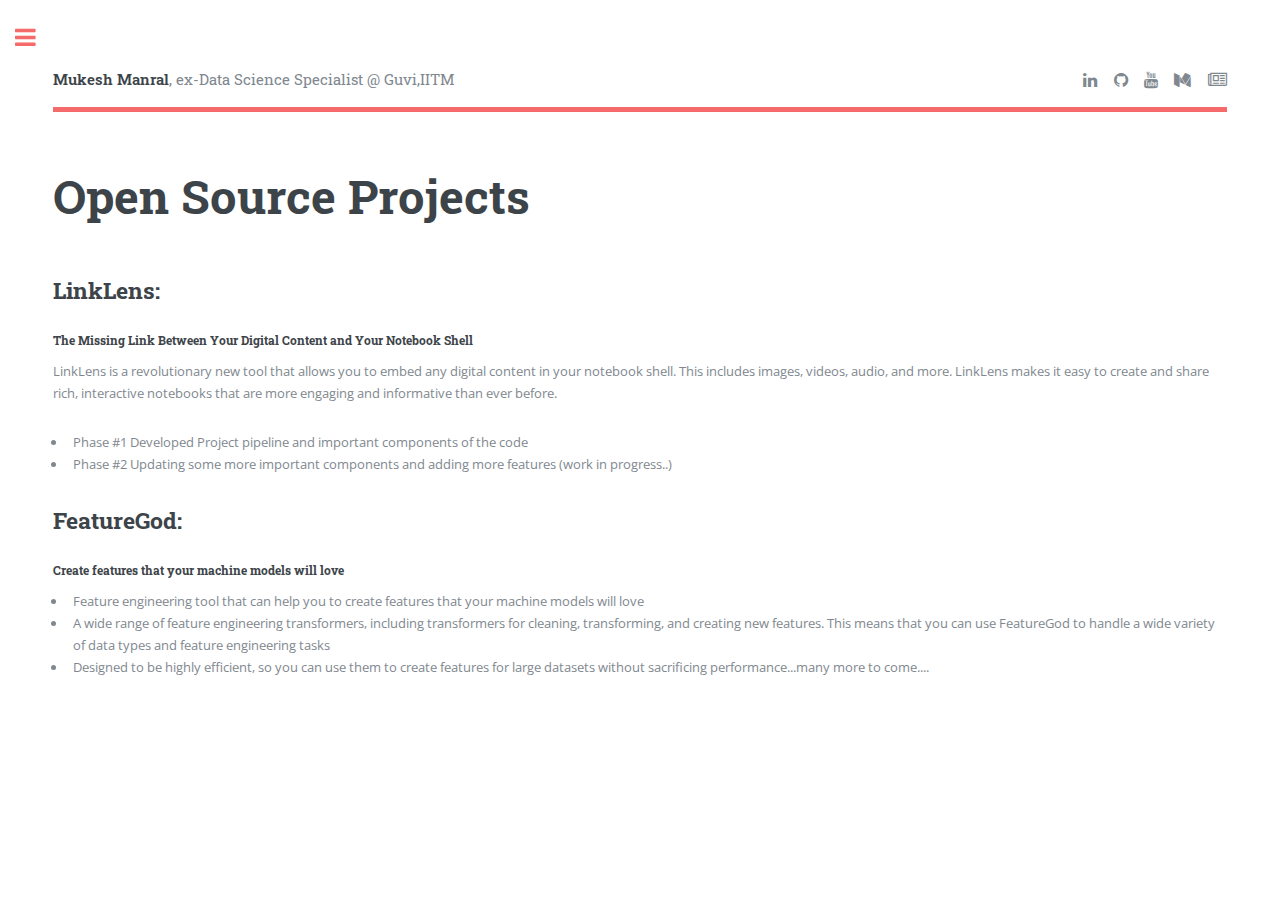
<file: honor.html>
<!DOCTYPE HTML>
<html>
  <head>
    <title>Mukesh Manral - OpenSource</title>
    <meta charset="utf-8" />
    <meta name="viewport" content="width=device-width, initial-scale=1, user-scalable=no" />
    <link rel="stylesheet" href="assets/css/main.css" />
  </head>
  <body class="is-preload">
    
    <!-- Wrapper -->
      <div id="wrapper">
        
        <!-- Main -->
          <div id="main">
            <div class="inner">
              
              <!-- Header -->
                <header id="header">
                  <a href="index.html" class="logo"><strong>Mukesh Manral</strong>, ex-Data Science Specialist @ Guvi,IITM</a>
                  <ul class="icons">
                    <li><a href="https://www.linkedin.com/in/mukesh-manral" class="icon fa-linkedin"><span class="label">Linkedin</span></a></li>
                    <li><a href="https://github.com/MvMukesh" class="icon fa-github"><span class="label">Github</span></a></li>
                    <li><a href="https://www.youtube.com/@manralai" class="icon fa-youtube"><span class="label">Youtube</span></a></li>
                    <li><a href="https://medium.com/@manralai/lists" class="icon fa-medium"><span class="label">Medium</span></a></li>
                    <li><a href="https://www.linkedin.com/newsletters/6872441622500585472/" class="icon fa-newspaper-o"><span class="label">NewsLetter</span></a></li>
                  </ul>
                </header>
              
              <!-- Content -->
                <section>
                  <header class="main">
                    <h1>Open Source Projects</h1>
                  </header>
                  
                  <h2>LinkLens: <h5>The Missing Link Between Your Digital Content and Your Notebook Shell</h5></h2>
                  <p>LinkLens is a revolutionary new tool that allows you to embed any digital content in your notebook shell. This includes images, videos, audio, and more. LinkLens makes it easy to create and share rich, interactive notebooks that are more engaging and informative than ever before.</p>
                  <ul>
                    <li>Phase #1 Developed Project pipeline and important components of the code</li>
                    <li>Phase #2 Updating some more important components and adding more features (work in progress..) </li>
                  </ul>
                  
                  <h2>FeatureGod: <h5>Create features that your machine models will love</h5></h2>
                  <ul>
                    <li>Feature engineering tool that can help you to create features that your machine models will love</li>
                    <li>A wide range of feature engineering transformers, including transformers for cleaning, transforming, and creating new features. This means that you can use FeatureGod to handle a wide variety of data types and feature engineering tasks</li>
                    <li>Designed to be highly efficient, so you can use them to create features for large datasets without sacrificing performance...many more to come....</li>
                  </ul>
                
                </section>
                
            </div>
          </div>
        
        <!-- Sidebar -->
          <div id="sidebar">
            <div class="inner">
              
              <!-- Menu -->
                <nav id="menu">
                  <ul>
                    <li><a href="index.html">Homepage</a></li>
                    <li><a href="book.html">Books-Tutorials</a></li>
                    <li><a href="article.html">Ai (Articles+Letters)</a></li>
                    <li><a href="honor.html">OpenSource Projects</a></li>
                    <li><a href="certificate.html">Certificates</a></li>
                    <li><a href="news.html">Updates</a></li>
                  </ul>
                </nav>
              
              <!-- Footer -->
                <footer id="footer">
                  <p class="copyright">Mukesh Manral &copy; All rights reserved.<br/>
                    Updated On: <a>29-10-2023</a>.
                  </p>
                </footer>
            </div>
          </div>
      </div>
    
    <!-- Scripts -->
      <script src="assets/js/jquery.min.js"></script>
      <script src="assets/js/browser.min.js"></script>
      <script src="assets/js/breakpoints.min.js"></script>
      <script src="assets/js/util.js"></script>
      <script src="assets/js/main.js"></script>
  
  </body>
</html>
</file>
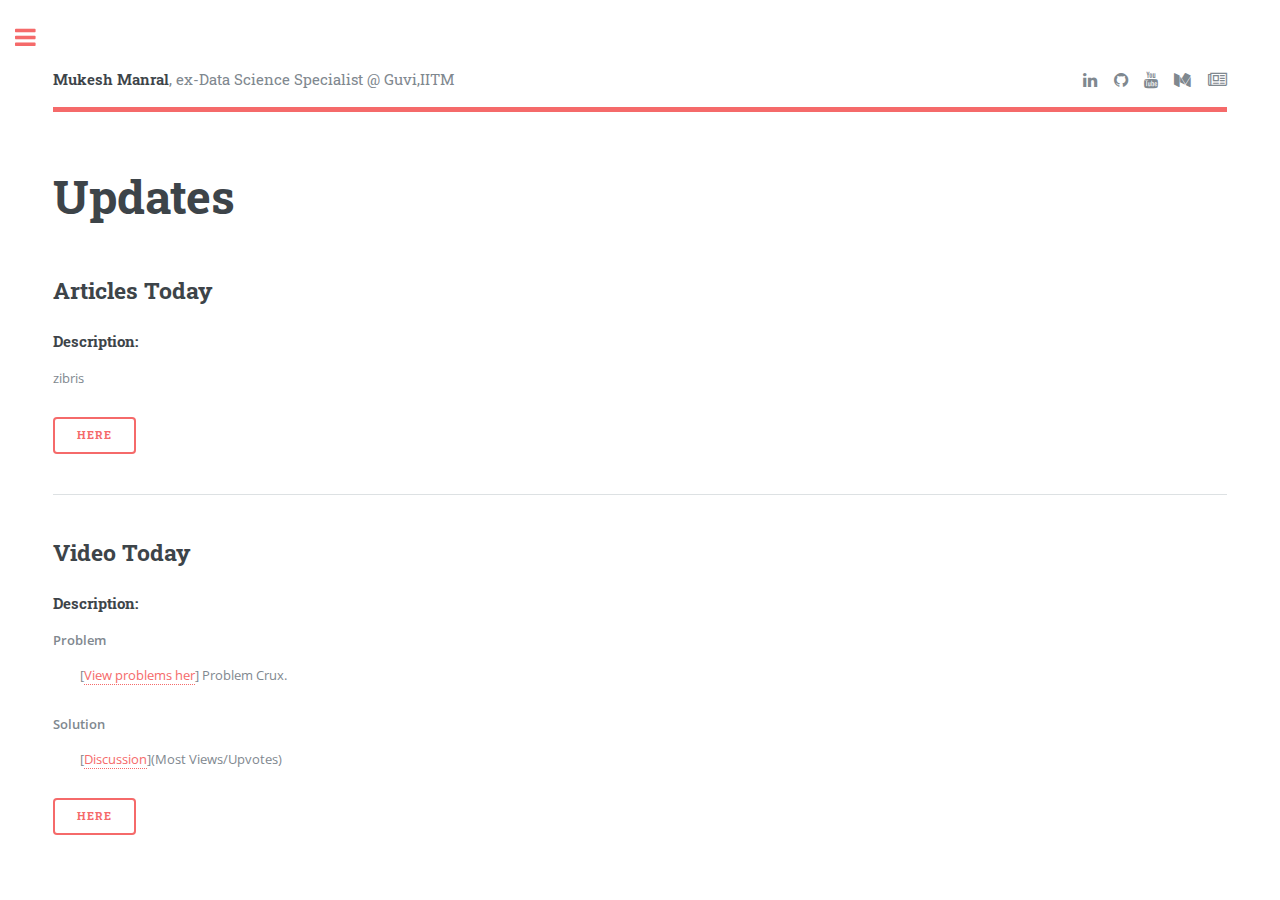
<file: news.html>
<!DOCTYPE HTML>
<html>
  <head>
    <title>Mukesh Manral - Updates</title>
    <meta charset="utf-8" />
    <meta name="viewport" content="width=device-width, initial-scale=1, user-scalable=no" />
    <link rel="stylesheet" href="assets/css/main.css" />
  </head>
  <body class="is-preload">
    
    <!-- Wrapper -->
      <div id="wrapper">
        
        <!-- Main -->
          <div id="main">
            <div class="inner">
              
              <!-- Header -->
                <header id="header">
                  <a href="index.html" class="logo"><strong>Mukesh Manral</strong>, ex-Data Science Specialist @ Guvi,IITM</a>
                  <ul class="icons">
                    <li><a href="https://www.linkedin.com/in/mukesh-manral" class="icon fa-linkedin"><span class="label">Linkedin</span></a></li>
                    <li><a href="https://github.com/MvMukesh" class="icon fa-github"><span class="label">Github</span></a></li>
                    <li><a href="https://www.youtube.com/@manralai" class="icon fa-youtube"><span class="label">Youtube</span></a></li>
                    <li><a href="https://medium.com/@manralai/lists" class="icon fa-medium"><span class="label">Medium</span></a></li>
                    <li><a href="https://www.linkedin.com/newsletters/6872441622500585472/" class="icon fa-newspaper-o"><span class="label">NewsLetter</span></a></li>
                  </ul>
                </header>
              
              <!-- Content -->
                <section>
                  <header class="main">
                    <h1>Updates</h1>
                  </header>
                  
                  <h2 id="oeis">Articles Today</h2>
                  <h4>Description​:</h4>
                  <p>
                    zibris
                  </p>
                  <ul class="actions">
                    <li><a href="https://add.link.here" class="button"> here</a></li>
                  </ul>
                  
                  <hr class="major" />
                  
                  <h2 id="leetcode">Video Today</h2>
                  <h4>Description:</h4>
                  <dl>
                    <dt>Problem</dt>
                    <dd>
                        <p>
                          [<a href="https://problems/">View problems her</a>] Problem Crux.
                        </p>
                    </dd>
                    <dt>Solution</dt>
                    <dd>
                        <p>
                          [<a href="https://discuss.s">Discussion</a>](Most Views/Upvotes)<br />
                        </p>
                    </dd>
                    <ul class="actions">
                      <li><a href="https://add.link.here" class="button"> here</a></li>
                    </ul>
                  </dl>
                </section>
            </div>
          </div>
        
        <!-- Sidebar -->
          <div id="sidebar">
            <div class="inner">
              
              <!-- Menu -->
                <nav id="menu">
                  <ul>
                    <li><a href="index.html">Homepage</a></li>
                    <li><a href="book.html">Books-Tutorials</a></li>
                    <li><a href="article.html">Ai (Articles+Letters)</a></li>
                    <li><a href="honor.html">OpenSource Projects</a></li>
                    <li><a href="certificate.html">Certificates</a></li>
                    <li><a href="news.html">Updates</a></li>
                  </ul>
                </nav>
              
              <!-- Footer -->
                <footer id="footer">
                  <p class="copyright">Mukesh Manral &copy; All rights reserved.<br/>
                    Updated On: <a>29-10-2023</a>.
                  </p>
                </footer>
            
            </div>
          </div>
        
      </div>
    
    <!-- Scripts -->
      <script src="assets/js/jquery.min.js"></script>
      <script src="assets/js/browser.min.js"></script>
      <script src="assets/js/breakpoints.min.js"></script>
      <script src="assets/js/util.js"></script>
      <script src="assets/js/main.js"></script>
  
  </body>
</html>
</file>
<file: assets/css/main.css>
@import url(font-awesome.min.css);
@import url("https://fonts.googleapis.com/css?family=Open+Sans:400,600,400italic,600italic|Roboto+Slab:400,700");

/*
	Editorial by HTML5 UP
	html5up.net | @ajlkn
	Free for personal and commercial use under the CCA 3.0 license (html5up.net/license)
*/

html, body, div, span, applet, object,
iframe, h1, h2, h3, h4, h5, h6, p, blockquote,
pre, a, abbr, acronym, address, big, cite,
code, del, dfn, em, img, ins, kbd, q, s, samp,
small, strike, strong, sub, sup, tt, var, b,
u, i, center, dl, dt, dd, ol, ul, li, fieldset,
form, label, legend, table, caption, tbody,
tfoot, thead, tr, th, td, article, aside,
canvas, details, embed, figure, figcaption,
footer, header, hgroup, menu, nav, output, ruby,
section, summary, time, mark, audio, video {
	margin: 0;
	padding: 0;
	border: 0;
	font-size: 100%;
	font: inherit;
	vertical-align: baseline;}

article, aside, details, figcaption, figure,
footer, header, hgroup, menu, nav, section {
	display: block;}

body {
	line-height: 1;
}

ol, ul {
	list-style: none;
}

blockquote, q {
	quotes: none;
}

	blockquote:before, blockquote:after, q:before, q:after {
		content: '';
		content: none;
	}

table {
	border-collapse: collapse;
	border-spacing: 0;
}

body {
	-webkit-text-size-adjust: none;
}

mark {
	background-color: transparent;
	color: inherit;
}

input::-moz-focus-inner {
	border: 0;
	padding: 0;
}

input, select, textarea {
	-moz-appearance: none;
	-webkit-appearance: none;
	-ms-appearance: none;
	appearance: none;
}

/* Basic */

	@-ms-viewport {
		width: device-width;
	}

	body {
		-ms-overflow-style: scrollbar;
	}

	@media screen and (max-width: 480px) {

		html, body {
			min-width: 320px;
		}

	}

	html {
		box-sizing: border-box;
	}

	*, *:before, *:after {
		box-sizing: inherit;
	}

	body {
		background: #ffffff;
	}

		body.is-preload *, body.is-preload *:before, body.is-preload *:after, body.is-resizing *, body.is-resizing *:before, body.is-resizing *:after {
			-moz-animation: none !important;
			-webkit-animation: none !important;
			-ms-animation: none !important;
			animation: none !important;
			-moz-transition: none !important;
			-webkit-transition: none !important;
			-ms-transition: none !important;
			transition: none !important;
		}

/* Type */

	body, input, select, textarea {
		color: #7f888f;
		font-family: "Open Sans", sans-serif;
		font-size: 13pt;
		font-weight: 400;
		line-height: 1.65;
	}

		@media screen and (max-width: 1680px) {

			body, input, select, textarea {
				font-size: 11pt;
			}

		}

		@media screen and (max-width: 1280px) {

			body, input, select, textarea {
				font-size: 10pt;
			}

		}

		@media screen and (max-width: 360px) {

			body, input, select, textarea {
				font-size: 9pt;
			}

		}

	a {
		-moz-transition: color 0.2s ease-in-out, border-bottom-color 0.2s ease-in-out;
		-webkit-transition: color 0.2s ease-in-out, border-bottom-color 0.2s ease-in-out;
		-ms-transition: color 0.2s ease-in-out, border-bottom-color 0.2s ease-in-out;
		transition: color 0.2s ease-in-out, border-bottom-color 0.2s ease-in-out;
		border-bottom: dotted 1px;
		color: #f56a6a;
		text-decoration: none;
	}

		a:hover {
			border-bottom-color: #f56a6a;
			color: #f56a6a !important;
		}

			a:hover strong {
				color: inherit;
			}

	strong, b {
		color: #3d4449;
		font-weight: 600;
	}

	em, i {
		font-style: italic;
	}

	p {
		margin: 0 0 2em 0;
	}

	h1, h2, h3, h4, h5, h6 {
		color: #3d4449;
		font-family: "Roboto Slab", serif;
		font-weight: 700;
		line-height: 1.5;
		margin: 0 0 1em 0;
	}

		h1 a, h2 a, h3 a, h4 a, h5 a, h6 a {
			color: inherit;
			text-decoration: none;
			border-bottom: 0;
		}

	h1 {
		font-size: 4em;
		margin: 0 0 0.5em 0;
		line-height: 1.3;
	}

	h2 {
		font-size: 1.75em;
	}

	h3 {
		font-size: 1.25em;
	}

	h4 {
		font-size: 1.1em;
	}

	h5 {
		font-size: 0.9em;
	}

	h6 {
		font-size: 0.7em;
	}

	@media screen and (max-width: 1680px) {

		h1 {
			font-size: 3.5em;
		}

	}

	@media screen and (max-width: 980px) {

		h1 {
			font-size: 3.25em;
		}

	}

	@media screen and (max-width: 736px) {

		h1 {
			font-size: 2em;
			line-height: 1.4;
		}

		h2 {
			font-size: 1.5em;
		}

	}

	sub {
		font-size: 0.8em;
		position: relative;
		top: 0.5em;
	}

	sup {
		font-size: 0.8em;
		position: relative;
		top: -0.5em;
	}

	blockquote {
		border-left: solid 3px rgba(210, 215, 217, 0.75);
		font-style: italic;
		margin: 0 0 2em 0;
		padding: 0.5em 0 0.5em 2em;
	}

	code {
		background: rgba(230, 235, 237, 0.25);
		border-radius: 0.375em;
		border: solid 1px rgba(210, 215, 217, 0.75);
		font-family: "Courier New", monospace;
		font-size: 0.9em;
		margin: 0 0.25em;
		padding: 0.25em 0.65em;
	}

	pre {
		-webkit-overflow-scrolling: touch;
		font-family: "Courier New", monospace;
		font-size: 0.9em;
		margin: 0 0 2em 0;
	}

		pre code {
			display: block;
			line-height: 1.75;
			padding: 1em 1.5em;
			overflow-x: auto;
		}

	hr {
		border: 0;
		border-bottom: solid 1px rgba(210, 215, 217, 0.75);
		margin: 2em 0;
	}

		hr.major {
			margin: 3em 0;
		}

	.align-left {
		text-align: left;
	}

	.align-center {
		text-align: center;
	}

	.align-right {
		text-align: right;
	}

/* Row */

	.row {
		display: flex;
		flex-wrap: wrap;
		box-sizing: border-box;
		align-items: stretch;
	}

		.row > * {
			box-sizing: border-box;
		}

		.row.gtr-uniform > * > :last-child {
			margin-bottom: 0;
		}

		.row.aln-left {
			justify-content: flex-start;
		}

		.row.aln-center {
			justify-content: center;
		}

		.row.aln-right {
			justify-content: flex-end;
		}

		.row.aln-top {
			align-items: flex-start;
		}

		.row.aln-middle {
			align-items: center;
		}

		.row.aln-bottom {
			align-items: flex-end;
		}

		.row > .imp {
			order: -1;
		}

		.row > .col-1 {
			width: 8.3333333333%;
		}

		.row > .off-1 {
			margin-left: 8.3333333333%;
		}

		.row > .col-2 {
			width: 16.6666666667%;
		}

		.row > .off-2 {
			margin-left: 16.6666666667%;
		}

		.row > .col-3 {
			width: 25%;
		}

		.row > .off-3 {
			margin-left: 25%;
		}

		.row > .col-4 {
			width: 33.3333333333%;
		}

		.row > .off-4 {
			margin-left: 33.3333333333%;
		}

		.row > .col-5 {
			width: 41.6666666667%;
		}

		.row > .off-5 {
			margin-left: 41.6666666667%;
		}

		.row > .col-6 {
			width: 50%;
		}

		.row > .off-6 {
			margin-left: 50%;
		}

		.row > .col-7 {
			width: 58.3333333333%;
		}

		.row > .off-7 {
			margin-left: 58.3333333333%;
		}

		.row > .col-8 {
			width: 66.6666666667%;
		}

		.row > .off-8 {
			margin-left: 66.6666666667%;
		}

		.row > .col-9 {
			width: 75%;
		}

		.row > .off-9 {
			margin-left: 75%;
		}

		.row > .col-10 {
			width: 83.3333333333%;
		}

		.row > .off-10 {
			margin-left: 83.3333333333%;
		}

		.row > .col-11 {
			width: 91.6666666667%;
		}

		.row > .off-11 {
			margin-left: 91.6666666667%;
		}

		.row > .col-12 {
			width: 100%;
		}

		.row > .off-12 {
			margin-left: 100%;
		}

		.row.gtr-0 {
			margin-top: 0;
			margin-left: 0em;
		}

			.row.gtr-0 > * {
				padding: 0 0 0 0em;
			}

			.row.gtr-0.gtr-uniform {
				margin-top: 0em;
			}

				.row.gtr-0.gtr-uniform > * {
					padding-top: 0em;
				}

		.row.gtr-25 {
			margin-top: 0;
			margin-left: -0.375em;
		}

			.row.gtr-25 > * {
				padding: 0 0 0 0.375em;
			}

			.row.gtr-25.gtr-uniform {
				margin-top: -0.375em;
			}

				.row.gtr-25.gtr-uniform > * {
					padding-top: 0.375em;
				}

		.row.gtr-50 {
			margin-top: 0;
			margin-left: -0.75em;
		}

			.row.gtr-50 > * {
				padding: 0 0 0 0.75em;
			}

			.row.gtr-50.gtr-uniform {
				margin-top: -0.75em;
			}

				.row.gtr-50.gtr-uniform > * {
					padding-top: 0.75em;
				}

		.row {
			margin-top: 0;
			margin-left: -1.5em;
		}

			.row > * {
				padding: 0 0 0 1.5em;
			}

			.row.gtr-uniform {
				margin-top: -1.5em;
			}

				.row.gtr-uniform > * {
					padding-top: 1.5em;
				}

		.row.gtr-150 {
			margin-top: 0;
			margin-left: -2.25em;
		}

			.row.gtr-150 > * {
				padding: 0 0 0 2.25em;
			}

			.row.gtr-150.gtr-uniform {
				margin-top: -2.25em;
			}

				.row.gtr-150.gtr-uniform > * {
					padding-top: 2.25em;
				}

		.row.gtr-200 {
			margin-top: 0;
			margin-left: -3em;
		}

			.row.gtr-200 > * {
				padding: 0 0 0 3em;
			}

			.row.gtr-200.gtr-uniform {
				margin-top: -3em;
			}

				.row.gtr-200.gtr-uniform > * {
					padding-top: 3em;
				}

		@media screen and (max-width: 1680px) {

			.row {
				display: flex;
				flex-wrap: wrap;
				box-sizing: border-box;
				align-items: stretch;
			}

				.row > * {
					box-sizing: border-box;
				}

				.row.gtr-uniform > * > :last-child {
					margin-bottom: 0;
				}

				.row.aln-left {
					justify-content: flex-start;
				}

				.row.aln-center {
					justify-content: center;
				}

				.row.aln-right {
					justify-content: flex-end;
				}

				.row.aln-top {
					align-items: flex-start;
				}

				.row.aln-middle {
					align-items: center;
				}

				.row.aln-bottom {
					align-items: flex-end;
				}

				.row > .imp-xlarge {
					order: -1;
				}

				.row > .col-1-xlarge {
					width: 8.3333333333%;
				}

				.row > .off-1-xlarge {
					margin-left: 8.3333333333%;
				}

				.row > .col-2-xlarge {
					width: 16.6666666667%;
				}

				.row > .off-2-xlarge {
					margin-left: 16.6666666667%;
				}

				.row > .col-3-xlarge {
					width: 25%;
				}

				.row > .off-3-xlarge {
					margin-left: 25%;
				}

				.row > .col-4-xlarge {
					width: 33.3333333333%;
				}

				.row > .off-4-xlarge {
					margin-left: 33.3333333333%;
				}

				.row > .col-5-xlarge {
					width: 41.6666666667%;
				}

				.row > .off-5-xlarge {
					margin-left: 41.6666666667%;
				}

				.row > .col-6-xlarge {
					width: 50%;
				}

				.row > .off-6-xlarge {
					margin-left: 50%;
				}

				.row > .col-7-xlarge {
					width: 58.3333333333%;
				}

				.row > .off-7-xlarge {
					margin-left: 58.3333333333%;
				}

				.row > .col-8-xlarge {
					width: 66.6666666667%;
				}

				.row > .off-8-xlarge {
					margin-left: 66.6666666667%;
				}

				.row > .col-9-xlarge {
					width: 75%;
				}

				.row > .off-9-xlarge {
					margin-left: 75%;
				}

				.row > .col-10-xlarge {
					width: 83.3333333333%;
				}

				.row > .off-10-xlarge {
					margin-left: 83.3333333333%;
				}

				.row > .col-11-xlarge {
					width: 91.6666666667%;
				}

				.row > .off-11-xlarge {
					margin-left: 91.6666666667%;
				}

				.row > .col-12-xlarge {
					width: 100%;
				}

				.row > .off-12-xlarge {
					margin-left: 100%;
				}

				.row.gtr-0 {
					margin-top: 0;
					margin-left: 0em;
				}

					.row.gtr-0 > * {
						padding: 0 0 0 0em;
					}

					.row.gtr-0.gtr-uniform {
						margin-top: 0em;
					}

						.row.gtr-0.gtr-uniform > * {
							padding-top: 0em;
						}

				.row.gtr-25 {
					margin-top: 0;
					margin-left: -0.375em;
				}

					.row.gtr-25 > * {
						padding: 0 0 0 0.375em;
					}

					.row.gtr-25.gtr-uniform {
						margin-top: -0.375em;
					}

						.row.gtr-25.gtr-uniform > * {
							padding-top: 0.375em;
						}

				.row.gtr-50 {
					margin-top: 0;
					margin-left: -0.75em;
				}

					.row.gtr-50 > * {
						padding: 0 0 0 0.75em;
					}

					.row.gtr-50.gtr-uniform {
						margin-top: -0.75em;
					}

						.row.gtr-50.gtr-uniform > * {
							padding-top: 0.75em;
						}

				.row {
					margin-top: 0;
					margin-left: -1.5em;
				}

					.row > * {
						padding: 0 0 0 1.5em;
					}

					.row.gtr-uniform {
						margin-top: -1.5em;
					}

						.row.gtr-uniform > * {
							padding-top: 1.5em;
						}

				.row.gtr-150 {
					margin-top: 0;
					margin-left: -2.25em;
				}

					.row.gtr-150 > * {
						padding: 0 0 0 2.25em;
					}

					.row.gtr-150.gtr-uniform {
						margin-top: -2.25em;
					}

						.row.gtr-150.gtr-uniform > * {
							padding-top: 2.25em;
						}

				.row.gtr-200 {
					margin-top: 0;
					margin-left: -3em;
				}

					.row.gtr-200 > * {
						padding: 0 0 0 3em;
					}

					.row.gtr-200.gtr-uniform {
						margin-top: -3em;
					}

						.row.gtr-200.gtr-uniform > * {
							padding-top: 3em;
						}

		}

		@media screen and (max-width: 1280px) {

			.row {
				display: flex;
				flex-wrap: wrap;
				box-sizing: border-box;
				align-items: stretch;
			}

				.row > * {
					box-sizing: border-box;
				}

				.row.gtr-uniform > * > :last-child {
					margin-bottom: 0;
				}

				.row.aln-left {
					justify-content: flex-start;
				}

				.row.aln-center {
					justify-content: center;
				}

				.row.aln-right {
					justify-content: flex-end;
				}

				.row.aln-top {
					align-items: flex-start;
				}

				.row.aln-middle {
					align-items: center;
				}

				.row.aln-bottom {
					align-items: flex-end;
				}

				.row > .imp-large {
					order: -1;
				}

				.row > .col-1-large {
					width: 8.3333333333%;
				}

				.row > .off-1-large {
					margin-left: 8.3333333333%;
				}

				.row > .col-2-large {
					width: 16.6666666667%;
				}

				.row > .off-2-large {
					margin-left: 16.6666666667%;
				}

				.row > .col-3-large {
					width: 25%;
				}

				.row > .off-3-large {
					margin-left: 25%;
				}

				.row > .col-4-large {
					width: 33.3333333333%;
				}

				.row > .off-4-large {
					margin-left: 33.3333333333%;
				}

				.row > .col-5-large {
					width: 41.6666666667%;
				}

				.row > .off-5-large {
					margin-left: 41.6666666667%;
				}

				.row > .col-6-large {
					width: 50%;
				}

				.row > .off-6-large {
					margin-left: 50%;
				}

				.row > .col-7-large {
					width: 58.3333333333%;
				}

				.row > .off-7-large {
					margin-left: 58.3333333333%;
				}

				.row > .col-8-large {
					width: 66.6666666667%;
				}

				.row > .off-8-large {
					margin-left: 66.6666666667%;
				}

				.row > .col-9-large {
					width: 75%;
				}

				.row > .off-9-large {
					margin-left: 75%;
				}

				.row > .col-10-large {
					width: 83.3333333333%;
				}

				.row > .off-10-large {
					margin-left: 83.3333333333%;
				}

				.row > .col-11-large {
					width: 91.6666666667%;
				}

				.row > .off-11-large {
					margin-left: 91.6666666667%;
				}

				.row > .col-12-large {
					width: 100%;
				}

				.row > .off-12-large {
					margin-left: 100%;
				}

				.row.gtr-0 {
					margin-top: 0;
					margin-left: 0em;
				}

					.row.gtr-0 > * {
						padding: 0 0 0 0em;
					}

					.row.gtr-0.gtr-uniform {
						margin-top: 0em;
					}

						.row.gtr-0.gtr-uniform > * {
							padding-top: 0em;
						}

				.row.gtr-25 {
					margin-top: 0;
					margin-left: -0.375em;
				}

					.row.gtr-25 > * {
						padding: 0 0 0 0.375em;
					}

					.row.gtr-25.gtr-uniform {
						margin-top: -0.375em;
					}

						.row.gtr-25.gtr-uniform > * {
							padding-top: 0.375em;
						}

				.row.gtr-50 {
					margin-top: 0;
					margin-left: -0.75em;
				}

					.row.gtr-50 > * {
						padding: 0 0 0 0.75em;
					}

					.row.gtr-50.gtr-uniform {
						margin-top: -0.75em;
					}

						.row.gtr-50.gtr-uniform > * {
							padding-top: 0.75em;
						}

				.row {
					margin-top: 0;
					margin-left: -1.5em;
				}

					.row > * {
						padding: 0 0 0 1.5em;
					}

					.row.gtr-uniform {
						margin-top: -1.5em;
					}

						.row.gtr-uniform > * {
							padding-top: 1.5em;
						}

				.row.gtr-150 {
					margin-top: 0;
					margin-left: -2.25em;
				}

					.row.gtr-150 > * {
						padding: 0 0 0 2.25em;
					}

					.row.gtr-150.gtr-uniform {
						margin-top: -2.25em;
					}

						.row.gtr-150.gtr-uniform > * {
							padding-top: 2.25em;
						}

				.row.gtr-200 {
					margin-top: 0;
					margin-left: -3em;
				}

					.row.gtr-200 > * {
						padding: 0 0 0 3em;
					}

					.row.gtr-200.gtr-uniform {
						margin-top: -3em;
					}

						.row.gtr-200.gtr-uniform > * {
							padding-top: 3em;
						}

		}

		@media screen and (max-width: 980px) {

			.row {
				display: flex;
				flex-wrap: wrap;
				box-sizing: border-box;
				align-items: stretch;
			}

				.row > * {
					box-sizing: border-box;
				}

				.row.gtr-uniform > * > :last-child {
					margin-bottom: 0;
				}

				.row.aln-left {
					justify-content: flex-start;
				}

				.row.aln-center {
					justify-content: center;
				}

				.row.aln-right {
					justify-content: flex-end;
				}

				.row.aln-top {
					align-items: flex-start;
				}

				.row.aln-middle {
					align-items: center;
				}

				.row.aln-bottom {
					align-items: flex-end;
				}

				.row > .imp-medium {
					order: -1;
				}

				.row > .col-1-medium {
					width: 8.3333333333%;
				}

				.row > .off-1-medium {
					margin-left: 8.3333333333%;
				}

				.row > .col-2-medium {
					width: 16.6666666667%;
				}

				.row > .off-2-medium {
					margin-left: 16.6666666667%;
				}

				.row > .col-3-medium {
					width: 25%;
				}

				.row > .off-3-medium {
					margin-left: 25%;
				}

				.row > .col-4-medium {
					width: 33.3333333333%;
				}

				.row > .off-4-medium {
					margin-left: 33.3333333333%;
				}

				.row > .col-5-medium {
					width: 41.6666666667%;
				}

				.row > .off-5-medium {
					margin-left: 41.6666666667%;
				}

				.row > .col-6-medium {
					width: 50%;
				}

				.row > .off-6-medium {
					margin-left: 50%;
				}

				.row > .col-7-medium {
					width: 58.3333333333%;
				}

				.row > .off-7-medium {
					margin-left: 58.3333333333%;
				}

				.row > .col-8-medium {
					width: 66.6666666667%;
				}

				.row > .off-8-medium {
					margin-left: 66.6666666667%;
				}

				.row > .col-9-medium {
					width: 75%;
				}

				.row > .off-9-medium {
					margin-left: 75%;
				}

				.row > .col-10-medium {
					width: 83.3333333333%;
				}

				.row > .off-10-medium {
					margin-left: 83.3333333333%;
				}

				.row > .col-11-medium {
					width: 91.6666666667%;
				}

				.row > .off-11-medium {
					margin-left: 91.6666666667%;
				}

				.row > .col-12-medium {
					width: 100%;
				}

				.row > .off-12-medium {
					margin-left: 100%;
				}

				.row.gtr-0 {
					margin-top: 0;
					margin-left: 0em;
				}

					.row.gtr-0 > * {
						padding: 0 0 0 0em;
					}

					.row.gtr-0.gtr-uniform {
						margin-top: 0em;
					}

						.row.gtr-0.gtr-uniform > * {
							padding-top: 0em;
						}

				.row.gtr-25 {
					margin-top: 0;
					margin-left: -0.375em;
				}

					.row.gtr-25 > * {
						padding: 0 0 0 0.375em;
					}

					.row.gtr-25.gtr-uniform {
						margin-top: -0.375em;
					}

						.row.gtr-25.gtr-uniform > * {
							padding-top: 0.375em;
						}

				.row.gtr-50 {
					margin-top: 0;
					margin-left: -0.75em;
				}

					.row.gtr-50 > * {
						padding: 0 0 0 0.75em;
					}

					.row.gtr-50.gtr-uniform {
						margin-top: -0.75em;
					}

						.row.gtr-50.gtr-uniform > * {
							padding-top: 0.75em;
						}

				.row {
					margin-top: 0;
					margin-left: -1.5em;
				}

					.row > * {
						padding: 0 0 0 1.5em;
					}

					.row.gtr-uniform {
						margin-top: -1.5em;
					}

						.row.gtr-uniform > * {
							padding-top: 1.5em;
						}

				.row.gtr-150 {
					margin-top: 0;
					margin-left: -2.25em;
				}

					.row.gtr-150 > * {
						padding: 0 0 0 2.25em;
					}

					.row.gtr-150.gtr-uniform {
						margin-top: -2.25em;
					}

						.row.gtr-150.gtr-uniform > * {
							padding-top: 2.25em;
						}

				.row.gtr-200 {
					margin-top: 0;
					margin-left: -3em;
				}

					.row.gtr-200 > * {
						padding: 0 0 0 3em;
					}

					.row.gtr-200.gtr-uniform {
						margin-top: -3em;
					}

						.row.gtr-200.gtr-uniform > * {
							padding-top: 3em;
						}

		}

		@media screen and (max-width: 736px) {

			.row {
				display: flex;
				flex-wrap: wrap;
				box-sizing: border-box;
				align-items: stretch;
			}

				.row > * {
					box-sizing: border-box;
				}

				.row.gtr-uniform > * > :last-child {
					margin-bottom: 0;
				}

				.row.aln-left {
					justify-content: flex-start;
				}

				.row.aln-center {
					justify-content: center;
				}

				.row.aln-right {
					justify-content: flex-end;
				}

				.row.aln-top {
					align-items: flex-start;
				}

				.row.aln-middle {
					align-items: center;
				}

				.row.aln-bottom {
					align-items: flex-end;
				}

				.row > .imp-small {
					order: -1;
				}

				.row > .col-1-small {
					width: 8.3333333333%;
				}

				.row > .off-1-small {
					margin-left: 8.3333333333%;
				}

				.row > .col-2-small {
					width: 16.6666666667%;
				}

				.row > .off-2-small {
					margin-left: 16.6666666667%;
				}

				.row > .col-3-small {
					width: 25%;
				}

				.row > .off-3-small {
					margin-left: 25%;
				}

				.row > .col-4-small {
					width: 33.3333333333%;
				}

				.row > .off-4-small {
					margin-left: 33.3333333333%;
				}

				.row > .col-5-small {
					width: 41.6666666667%;
				}

				.row > .off-5-small {
					margin-left: 41.6666666667%;
				}

				.row > .col-6-small {
					width: 50%;
				}

				.row > .off-6-small {
					margin-left: 50%;
				}

				.row > .col-7-small {
					width: 58.3333333333%;
				}

				.row > .off-7-small {
					margin-left: 58.3333333333%;
				}

				.row > .col-8-small {
					width: 66.6666666667%;
				}

				.row > .off-8-small {
					margin-left: 66.6666666667%;
				}

				.row > .col-9-small {
					width: 75%;
				}

				.row > .off-9-small {
					margin-left: 75%;
				}

				.row > .col-10-small {
					width: 83.3333333333%;
				}

				.row > .off-10-small {
					margin-left: 83.3333333333%;
				}

				.row > .col-11-small {
					width: 91.6666666667%;
				}

				.row > .off-11-small {
					margin-left: 91.6666666667%;
				}

				.row > .col-12-small {
					width: 100%;
				}

				.row > .off-12-small {
					margin-left: 100%;
				}

				.row.gtr-0 {
					margin-top: 0;
					margin-left: 0em;
				}

					.row.gtr-0 > * {
						padding: 0 0 0 0em;
					}

					.row.gtr-0.gtr-uniform {
						margin-top: 0em;
					}

						.row.gtr-0.gtr-uniform > * {
							padding-top: 0em;
						}

				.row.gtr-25 {
					margin-top: 0;
					margin-left: -0.375em;
				}

					.row.gtr-25 > * {
						padding: 0 0 0 0.375em;
					}

					.row.gtr-25.gtr-uniform {
						margin-top: -0.375em;
					}

						.row.gtr-25.gtr-uniform > * {
							padding-top: 0.375em;
						}

				.row.gtr-50 {
					margin-top: 0;
					margin-left: -0.75em;
				}

					.row.gtr-50 > * {
						padding: 0 0 0 0.75em;
					}

					.row.gtr-50.gtr-uniform {
						margin-top: -0.75em;
					}

						.row.gtr-50.gtr-uniform > * {
							padding-top: 0.75em;
						}

				.row {
					margin-top: 0;
					margin-left: -1.5em;
				}

					.row > * {
						padding: 0 0 0 1.5em;
					}

					.row.gtr-uniform {
						margin-top: -1.5em;
					}

						.row.gtr-uniform > * {
							padding-top: 1.5em;
						}

				.row.gtr-150 {
					margin-top: 0;
					margin-left: -2.25em;
				}

					.row.gtr-150 > * {
						padding: 0 0 0 2.25em;
					}

					.row.gtr-150.gtr-uniform {
						margin-top: -2.25em;
					}

						.row.gtr-150.gtr-uniform > * {
							padding-top: 2.25em;
						}

				.row.gtr-200 {
					margin-top: 0;
					margin-left: -3em;
				}

					.row.gtr-200 > * {
						padding: 0 0 0 3em;
					}

					.row.gtr-200.gtr-uniform {
						margin-top: -3em;
					}

						.row.gtr-200.gtr-uniform > * {
							padding-top: 3em;
						}

		}

		@media screen and (max-width: 480px) {

			.row {
				display: flex;
				flex-wrap: wrap;
				box-sizing: border-box;
				align-items: stretch;
			}

				.row > * {
					box-sizing: border-box;
				}

				.row.gtr-uniform > * > :last-child {
					margin-bottom: 0;
				}

				.row.aln-left {
					justify-content: flex-start;
				}

				.row.aln-center {
					justify-content: center;
				}

				.row.aln-right {
					justify-content: flex-end;
				}

				.row.aln-top {
					align-items: flex-start;
				}

				.row.aln-middle {
					align-items: center;
				}

				.row.aln-bottom {
					align-items: flex-end;
				}

				.row > .imp-xsmall {
					order: -1;
				}

				.row > .col-1-xsmall {
					width: 8.3333333333%;
				}

				.row > .off-1-xsmall {
					margin-left: 8.3333333333%;
				}

				.row > .col-2-xsmall {
					width: 16.6666666667%;
				}

				.row > .off-2-xsmall {
					margin-left: 16.6666666667%;
				}

				.row > .col-3-xsmall {
					width: 25%;
				}

				.row > .off-3-xsmall {
					margin-left: 25%;
				}

				.row > .col-4-xsmall {
					width: 33.3333333333%;
				}

				.row > .off-4-xsmall {
					margin-left: 33.3333333333%;
				}

				.row > .col-5-xsmall {
					width: 41.6666666667%;
				}

				.row > .off-5-xsmall {
					margin-left: 41.6666666667%;
				}

				.row > .col-6-xsmall {
					width: 50%;
				}

				.row > .off-6-xsmall {
					margin-left: 50%;
				}

				.row > .col-7-xsmall {
					width: 58.3333333333%;
				}

				.row > .off-7-xsmall {
					margin-left: 58.3333333333%;
				}

				.row > .col-8-xsmall {
					width: 66.6666666667%;
				}

				.row > .off-8-xsmall {
					margin-left: 66.6666666667%;
				}

				.row > .col-9-xsmall {
					width: 75%;
				}

				.row > .off-9-xsmall {
					margin-left: 75%;
				}

				.row > .col-10-xsmall {
					width: 83.3333333333%;
				}

				.row > .off-10-xsmall {
					margin-left: 83.3333333333%;
				}

				.row > .col-11-xsmall {
					width: 91.6666666667%;
				}

				.row > .off-11-xsmall {
					margin-left: 91.6666666667%;
				}

				.row > .col-12-xsmall {
					width: 100%;
				}

				.row > .off-12-xsmall {
					margin-left: 100%;
				}

				.row.gtr-0 {
					margin-top: 0;
					margin-left: 0em;
				}

					.row.gtr-0 > * {
						padding: 0 0 0 0em;
					}

					.row.gtr-0.gtr-uniform {
						margin-top: 0em;
					}

						.row.gtr-0.gtr-uniform > * {
							padding-top: 0em;
						}

				.row.gtr-25 {
					margin-top: 0;
					margin-left: -0.375em;
				}

					.row.gtr-25 > * {
						padding: 0 0 0 0.375em;
					}

					.row.gtr-25.gtr-uniform {
						margin-top: -0.375em;
					}

						.row.gtr-25.gtr-uniform > * {
							padding-top: 0.375em;
						}

				.row.gtr-50 {
					margin-top: 0;
					margin-left: -0.75em;
				}

					.row.gtr-50 > * {
						padding: 0 0 0 0.75em;
					}

					.row.gtr-50.gtr-uniform {
						margin-top: -0.75em;
					}

						.row.gtr-50.gtr-uniform > * {
							padding-top: 0.75em;
						}

				.row {
					margin-top: 0;
					margin-left: -1.5em;
				}

					.row > * {
						padding: 0 0 0 1.5em;
					}

					.row.gtr-uniform {
						margin-top: -1.5em;
					}

						.row.gtr-uniform > * {
							padding-top: 1.5em;
						}

				.row.gtr-150 {
					margin-top: 0;
					margin-left: -2.25em;
				}

					.row.gtr-150 > * {
						padding: 0 0 0 2.25em;
					}

					.row.gtr-150.gtr-uniform {
						margin-top: -2.25em;
					}

						.row.gtr-150.gtr-uniform > * {
							padding-top: 2.25em;
						}

				.row.gtr-200 {
					margin-top: 0;
					margin-left: -3em;
				}

					.row.gtr-200 > * {
						padding: 0 0 0 3em;
					}

					.row.gtr-200.gtr-uniform {
						margin-top: -3em;
					}

						.row.gtr-200.gtr-uniform > * {
							padding-top: 3em;
						}

		}

/* Section/Article */

	section.special, article.special {
		text-align: center;
	}

	header p {
		font-family: "Roboto Slab", serif;
		font-size: 1em;
		font-weight: 400;
		letter-spacing: 0.075em;
		margin-top: -0.5em;
		text-transform: uppercase;
	}

	header.major > :last-child {
		border-bottom: solid 3px #f56a6a;
		display: inline-block;
		margin: 0 0 2em 0;
		padding: 0 0.75em 0.5em 0;
	}

	header.main > :last-child {
		margin: 0 0 1em 0;
	}

/* Form */

	form {
		margin: 0 0 2em 0;
	}

	label {
		color: #3d4449;
		display: block;
		font-size: 0.9em;
		font-weight: 600;
		margin: 0 0 1em 0;
	}

	input[type="text"],
	input[type="password"],
	input[type="email"],
	input[type="tel"],
	input[type="search"],
	input[type="url"],
	select,
	textarea {
		-moz-appearance: none;
		-webkit-appearance: none;
		-ms-appearance: none;
		appearance: none;
		background: #ffffff;
		border-radius: 0.375em;
		border: none;
		border: solid 1px rgba(210, 215, 217, 0.75);
		color: inherit;
		display: block;
		outline: 0;
		padding: 0 1em;
		text-decoration: none;
		width: 100%;
	}

		input[type="text"]:invalid,
		input[type="password"]:invalid,
		input[type="email"]:invalid,
		input[type="tel"]:invalid,
		input[type="search"]:invalid,
		input[type="url"]:invalid,
		select:invalid,
		textarea:invalid {
			box-shadow: none;
		}

		input[type="text"]:focus,
		input[type="password"]:focus,
		input[type="email"]:focus,
		input[type="tel"]:focus,
		input[type="search"]:focus,
		input[type="url"]:focus,
		select:focus,
		textarea:focus {
			border-color: #f56a6a;
			box-shadow: 0 0 0 1px #f56a6a;
		}

	select {
		background-image: url("data:image/svg+xml;charset=utf8,%3Csvg xmlns='http://www.w3.org/2000/svg' width='40' height='40' preserveAspectRatio='none' viewBox='0 0 40 40'%3E%3Cpath d='M9.4,12.3l10.4,10.4l10.4-10.4c0.2-0.2,0.5-0.4,0.9-0.4c0.3,0,0.6,0.1,0.9,0.4l3.3,3.3c0.2,0.2,0.4,0.5,0.4,0.9 c0,0.4-0.1,0.6-0.4,0.9L20.7,31.9c-0.2,0.2-0.5,0.4-0.9,0.4c-0.3,0-0.6-0.1-0.9-0.4L4.3,17.3c-0.2-0.2-0.4-0.5-0.4-0.9 c0-0.4,0.1-0.6,0.4-0.9l3.3-3.3c0.2-0.2,0.5-0.4,0.9-0.4S9.1,12.1,9.4,12.3z' fill='rgba(210, 215, 217, 0.75)' /%3E%3C/svg%3E");
		background-size: 1.25em;
		background-repeat: no-repeat;
		background-position: calc(100% - 1em) center;
		height: 2.75em;
		padding-right: 2.75em;
		text-overflow: ellipsis;
	}

		select option {
			color: #3d4449;
			background: #ffffff;
		}

		select:focus::-ms-value {
			background-color: transparent;
		}

		select::-ms-expand {
			display: none;
		}

	input[type="text"],
	input[type="password"],
	input[type="email"],
	input[type="tel"],
	input[type="search"],
	input[type="url"],
	select {
		height: 2.75em;
	}

	textarea {
		padding: 0.75em 1em;
	}

	input[type="checkbox"],
	input[type="radio"] {
		-moz-appearance: none;
		-webkit-appearance: none;
		-ms-appearance: none;
		appearance: none;
		display: block;
		float: left;
		margin-right: -2em;
		opacity: 0;
		width: 1em;
		z-index: -1;
	}

		input[type="checkbox"] + label,
		input[type="radio"] + label {
			text-decoration: none;
			color: #7f888f;
			cursor: pointer;
			display: inline-block;
			font-size: 1em;
			font-weight: 400;
			padding-left: 2.4em;
			padding-right: 0.75em;
			position: relative;
		}

			input[type="checkbox"] + label:before,
			input[type="radio"] + label:before {
				-moz-osx-font-smoothing: grayscale;
				-webkit-font-smoothing: antialiased;
				font-family: FontAwesome;
				font-style: normal;
				font-weight: normal;
				text-transform: none !important;
			}

			input[type="checkbox"] + label:before,
			input[type="radio"] + label:before {
				background: #ffffff;
				border-radius: 0.375em;
				border: solid 1px rgba(210, 215, 217, 0.75);
				content: '';
				display: inline-block;
				height: 1.65em;
				left: 0;
				line-height: 1.58125em;
				position: absolute;
				text-align: center;
				top: 0;
				width: 1.65em;
			}

		input[type="checkbox"]:checked + label:before,
		input[type="radio"]:checked + label:before {
			background: #3d4449;
			border-color: #3d4449;
			color: #ffffff;
			content: '\f00c';
		}

		input[type="checkbox"]:focus + label:before,
		input[type="radio"]:focus + label:before {
			border-color: #f56a6a;
			box-shadow: 0 0 0 1px #f56a6a;
		}

	input[type="checkbox"] + label:before {
		border-radius: 0.375em;
	}

	input[type="radio"] + label:before {
		border-radius: 100%;
	}

	::-webkit-input-placeholder {
		color: #9fa3a6 !important;
		opacity: 1.0;
	}

	:-moz-placeholder {
		color: #9fa3a6 !important;
		opacity: 1.0;
	}

	::-moz-placeholder {
		color: #9fa3a6 !important;
		opacity: 1.0;
	}

	:-ms-input-placeholder {
		color: #9fa3a6 !important;
		opacity: 1.0;
	}

/* Box */

	.box {
		border-radius: 0.375em;
		border: solid 1px rgba(210, 215, 217, 0.75);
		margin-bottom: 2em;
		padding: 1.5em;
	}

		.box > :last-child,
		.box > :last-child > :last-child,
		.box > :last-child > :last-child > :last-child {
			margin-bottom: 0;
		}

		.box.alt {
			border: 0;
			border-radius: 0;
			padding: 0;
		}

/* Icon */

	.icon {
		text-decoration: none;
		border-bottom: none;
		position: relative;
	}

		.icon:before {
			-moz-osx-font-smoothing: grayscale;
			-webkit-font-smoothing: antialiased;
			font-family: FontAwesome;
			font-style: normal;
			font-weight: normal;
			text-transform: none !important;
		}

		.icon > .label {
			display: none;
		}

/* Image */

	.image {
		border-radius: 0.375em;
		border: 0;
		display: inline-block;
		position: relative;
	}

		.image img {
			border-radius: 0.375em;
			display: block;
		}

		.image.left, .image.right {
			max-width: 40%;
		}

			.image.left img, .image.right img {
				width: 100%;
			}

		.image.left {
			float: left;
			padding: 0 1.5em 1em 0;
			top: 0.25em;
		}

		.image.right {
			float: right;
			padding: 0 0 1em 1.5em;
			top: 0.25em;
		}

		.image.fit {
			display: block;
			margin: 0 0 2em 0;
			width: 100%;
		}

			.image.fit img {
				width: 100%;
			}

		.image.main {
			display: block;
			margin: 0 0 3em 0;
			width: 100%;
		}

			.image.main img {
				width: 100%;
			}

	a.image {
		overflow: hidden;
	}

		a.image img {
			-moz-transition: -moz-transform 0.2s ease;
			-webkit-transition: -webkit-transform 0.2s ease;
			-ms-transition: -ms-transform 0.2s ease;
			transition: transform 0.2s ease;
		}

		a.image:hover img {
			-moz-transform: scale(1.075);
			-webkit-transform: scale(1.075);
			-ms-transform: scale(1.075);
			transform: scale(1.075);
		}

/* List */

	ol {
		list-style: decimal;
		margin: 0 0 2em 0;
		padding-left: 1.25em;
	}

		ol li {
			padding-left: 0.25em;
		}

	ul {
		list-style: disc;
		margin: 0 0 2em 0;
		padding-left: 1em;
	}

		ul li {
			padding-left: 0.5em;
		}

		ul.alt {
			list-style: none;
			padding-left: 0;
		}

			ul.alt li {
				border-top: solid 1px rgba(210, 215, 217, 0.75);
				padding: 0.5em 0;
			}

				ul.alt li:first-child {
					border-top: 0;
					padding-top: 0;
				}

	dl {
		margin: 0 0 2em 0;
	}

		dl dt {
			display: block;
			font-weight: 600;
			margin: 0 0 1em 0;
		}

		dl dd {
			margin-left: 2em;
		}

/* Actions */

	ul.actions {
		display: -moz-flex;
		display: -webkit-flex;
		display: -ms-flex;
		display: flex;
		cursor: default;
		list-style: none;
		margin-left: -1em;
		padding-left: 0;
	}

		ul.actions li {
			padding: 0 0 0 1em;
			vertical-align: middle;
		}

		ul.actions.special {
			-moz-justify-content: center;
			-webkit-justify-content: center;
			-ms-justify-content: center;
			justify-content: center;
			width: 100%;
			margin-left: 0;
		}

			ul.actions.special li:first-child {
				padding-left: 0;
			}

		ul.actions.stacked {
			-moz-flex-direction: column;
			-webkit-flex-direction: column;
			-ms-flex-direction: column;
			flex-direction: column;
			margin-left: 0;
		}

			ul.actions.stacked li {
				padding: 1.3em 0 0 0;
			}

				ul.actions.stacked li:first-child {
					padding-top: 0;
				}

		ul.actions.fit {
			width: calc(100% + 1em);
		}

			ul.actions.fit li {
				-moz-flex-grow: 1;
				-webkit-flex-grow: 1;
				-ms-flex-grow: 1;
				flex-grow: 1;
				-moz-flex-shrink: 1;
				-webkit-flex-shrink: 1;
				-ms-flex-shrink: 1;
				flex-shrink: 1;
				width: 100%;
			}

				ul.actions.fit li > * {
					width: 100%;
				}

			ul.actions.fit.stacked {
				width: 100%;
			}

/* Icons */

	ul.icons {
		cursor: default;
		list-style: none;
		padding-left: 0;
	}

		ul.icons li {
			display: inline-block;
			padding: 0 1em 0 0;
		}

			ul.icons li:last-child {
				padding-right: 0;
			}

			ul.icons li .icon {
				color: inherit;
			}

				ul.icons li .icon:before {
					font-size: 1.25em;
				}

/* Contact */

	ul.contact {
		list-style: none;
		padding: 0;
	}

		ul.contact li {
			text-decoration: none;
			border-top: solid 1px rgba(210, 215, 217, 0.75);
			margin: 1.5em 0 0 0;
			padding: 1.5em 0 0 3em;
			position: relative;
		}

			ul.contact li:before {
				-moz-osx-font-smoothing: grayscale;
				-webkit-font-smoothing: antialiased;
				font-family: FontAwesome;
				font-style: normal;
				font-weight: normal;
				text-transform: none !important;
			}

			ul.contact li:before {
				color: #f56a6a;
				display: inline-block;
				font-size: 1.5em;
				height: 1.125em;
				left: 0;
				line-height: 1.125em;
				position: absolute;
				text-align: center;
				top: 1em;
				width: 1.5em;
			}

			ul.contact li:first-child {
				border-top: 0;
				margin-top: 0;
				padding-top: 0;
			}

				ul.contact li:first-child:before {
					top: 0;
				}

			ul.contact li a {
				color: inherit;
			}

			
/* Pagination */

	ul.pagination {
		cursor: default;
		list-style: none;
		padding-left: 0;
	}

		ul.pagination li {
			display: inline-block;
			padding-left: 0;
			vertical-align: middle;
		}

			ul.pagination li > .page {
				-moz-transition: background-color 0.2s ease-in-out, color 0.2s ease-in-out;
				-webkit-transition: background-color 0.2s ease-in-out, color 0.2s ease-in-out;
				-ms-transition: background-color 0.2s ease-in-out, color 0.2s ease-in-out;
				transition: background-color 0.2s ease-in-out, color 0.2s ease-in-out;
				border-bottom: 0;
				border-radius: 0.375em;
				display: inline-block;
				font-size: 0.8em;
				font-weight: 600;
				height: 2em;
				line-height: 2em;
				margin: 0 0.125em;
				min-width: 2em;
				padding: 0 0.5em;
				text-align: center;
			}

				ul.pagination li > .page.active {
					background-color: #f56a6a;
					color: #ffffff !important;
				}

					ul.pagination li > .page.active:hover {
						background-color: #f67878;
					}

					ul.pagination li > .page.active:active {
						background-color: #f45c5c;
					}

			ul.pagination li:first-child {
				padding-right: 0.75em;
			}

			ul.pagination li:last-child {
				padding-left: 0.75em;
			}

		@media screen and (max-width: 480px) {

			ul.pagination li:nth-child(n+2):nth-last-child(n+2) {
				display: none;
			}

			ul.pagination li:first-child {
				padding-right: 0;
			}

		}

/* Table */

	.table-wrapper {
		-webkit-overflow-scrolling: touch;
		overflow-x: auto;
	}

	table {
		margin: 0 0 2em 0;
		width: 100%;
	}

		table tbody tr {
			border: solid 1px rgba(210, 215, 217, 0.75);
			border-left: 0;
			border-right: 0;
		}

			table tbody tr:nth-child(2n + 1) {
				background-color: rgba(230, 235, 237, 0.25);
			}

		table td {
			padding: 0.75em 0.75em;
		}

		table th {
			color: #3d4449;
			font-size: 0.9em;
			font-weight: 600;
			padding: 0 0.75em 0.75em 0.75em;
			text-align: left;
		}

		table thead {
			border-bottom: solid 2px rgba(210, 215, 217, 0.75);
		}

		table tfoot {
			border-top: solid 2px rgba(210, 215, 217, 0.75);
		}

		table.alt {
			border-collapse: separate;
		}

			table.alt tbody tr td {
				border: solid 1px rgba(210, 215, 217, 0.75);
				border-left-width: 0;
				border-top-width: 0;
			}

				table.alt tbody tr td:first-child {
					border-left-width: 1px;
				}

			table.alt tbody tr:first-child td {
				border-top-width: 1px;
			}

			table.alt thead {
				border-bottom: 0;
			}

			table.alt tfoot {
				border-top: 0;
			}

/* Button */

	input[type="submit"],
	input[type="reset"],
	input[type="button"],
	button,
	.button {
		-moz-appearance: none;
		-webkit-appearance: none;
		-ms-appearance: none;
		appearance: none;
		-moz-transition: background-color 0.2s ease-in-out, color 0.2s ease-in-out;
		-webkit-transition: background-color 0.2s ease-in-out, color 0.2s ease-in-out;
		-ms-transition: background-color 0.2s ease-in-out, color 0.2s ease-in-out;
		transition: background-color 0.2s ease-in-out, color 0.2s ease-in-out;
		background-color: transparent;
		border-radius: 0.375em;
		border: 0;
		box-shadow: inset 0 0 0 2px #f56a6a;
		color: #f56a6a !important;
		cursor: pointer;
		display: inline-block;
		font-family: "Roboto Slab", serif;
		font-size: 0.8em;
		font-weight: 700;
		height: 3.5em;
		letter-spacing: 0.075em;
		line-height: 3.5em;
		padding: 0 2.25em;
		text-align: center;
		text-decoration: none;
		text-transform: uppercase;
		white-space: nowrap;
	}

		input[type="submit"]:hover,
		input[type="reset"]:hover,
		input[type="button"]:hover,
		button:hover,
		.button:hover {
			background-color: rgba(245, 106, 106, 0.05);
		}

		input[type="submit"]:active,
		input[type="reset"]:active,
		input[type="button"]:active,
		button:active,
		.button:active {
			background-color: rgba(245, 106, 106, 0.15);
		}

		input[type="submit"].icon:before,
		input[type="reset"].icon:before,
		input[type="button"].icon:before,
		button.icon:before,
		.button.icon:before {
			margin-right: 0.5em;
		}

		input[type="submit"].fit,
		input[type="reset"].fit,
		input[type="button"].fit,
		button.fit,
		.button.fit {
			width: 100%;
		}

		input[type="submit"].small,
		input[type="reset"].small,
		input[type="button"].small,
		button.small,
		.button.small {
			font-size: 0.6em;
		}

		input[type="submit"].large,
		input[type="reset"].large,
		input[type="button"].large,
		button.large,
		.button.large {
			font-size: 1em;
			height: 3.65em;
			line-height: 3.65em;
		}

		input[type="submit"].primary,
		input[type="reset"].primary,
		input[type="button"].primary,
		button.primary,
		.button.primary {
			background-color: #f56a6a;
			box-shadow: none;
			color: #ffffff !important;
		}

			input[type="submit"].primary:hover,
			input[type="reset"].primary:hover,
			input[type="button"].primary:hover,
			button.primary:hover,
			.button.primary:hover {
				background-color: #f67878;
			}

			input[type="submit"].primary:active,
			input[type="reset"].primary:active,
			input[type="button"].primary:active,
			button.primary:active,
			.button.primary:active {
				background-color: #f45c5c;
			}

		input[type="submit"].disabled, input[type="submit"]:disabled,
		input[type="reset"].disabled,
		input[type="reset"]:disabled,
		input[type="button"].disabled,
		input[type="button"]:disabled,
		button.disabled,
		button:disabled,
		.button.disabled,
		.button:disabled {
			pointer-events: none;
			opacity: 0.25;
		}

/* Mini Posts */

	.mini-posts article {
		border-top: solid 1px rgba(210, 215, 217, 0.75);
		margin-top: 2em;
		padding-top: 2em;
	}

		.mini-posts article .image {
			display: block;
			margin: 0 0 1.5em 0;
		}

			.mini-posts article .image img {
				display: block;
				width: 100%;
			}

		.mini-posts article:first-child {
			border-top: 0;
			margin-top: 0;
			padding-top: 0;
		}

/* Features */

	.features {
		display: -moz-flex;
		display: -webkit-flex;
		display: -ms-flex;
		display: flex;
		-moz-flex-wrap: wrap;
		-webkit-flex-wrap: wrap;
		-ms-flex-wrap: wrap;
		flex-wrap: wrap;
		margin: 0 0 2em -3em;
		width: calc(100% + 3em);
	}

		.features article {
			-moz-align-items: center;
			-webkit-align-items: center;
			-ms-align-items: center;
			align-items: center;
			display: -moz-flex;
			display: -webkit-flex;
			display: -ms-flex;
			display: flex;
			margin: 0 0 3em 3em;
			position: relative;
			width: calc(50% - 3em);
		}

			.features article:nth-child(2n - 1) {
				margin-right: 1.5em;
			}

			.features article:nth-child(2n) {
				margin-left: 1.5em;
			}

			.features article:nth-last-child(1), .features article:nth-last-child(2) {
				margin-bottom: 0;
			}

			.features article .icon {
				-moz-flex-grow: 0;
				-webkit-flex-grow: 0;
				-ms-flex-grow: 0;
				flex-grow: 0;
				-moz-flex-shrink: 0;
				-webkit-flex-shrink: 0;
				-ms-flex-shrink: 0;
				flex-shrink: 0;
				display: block;
				height: 10em;
				line-height: 10em;
				margin: 0 2em 0 0;
				text-align: center;
				width: 10em;
			}

				.features article .icon:before {
					color: #f56a6a;
					font-size: 2.75rem;
					position: relative;
					top: 0.05em;
				}

				.features article .icon:after {
					-moz-transform: rotate(45deg);
					-webkit-transform: rotate(45deg);
					-ms-transform: rotate(45deg);
					transform: rotate(45deg);
					border-radius: 0.25rem;
					border: solid 2px rgba(210, 215, 217, 0.75);
					content: '';
					display: block;
					height: 7em;
					left: 50%;
					margin: -3.5em 0 0 -3.5em;
					position: absolute;
					top: 50%;
					width: 7em;
				}

			.features article .content {
				-moz-flex-grow: 1;
				-webkit-flex-grow: 1;
				-ms-flex-grow: 1;
				flex-grow: 1;
				-moz-flex-shrink: 1;
				-webkit-flex-shrink: 1;
				-ms-flex-shrink: 1;
				flex-shrink: 1;
				width: 100%;
			}

				.features article .content > :last-child {
					margin-bottom: 0;
				}

		@media screen and (max-width: 980px) {

			.features {
				margin: 0 0 2em 0;
				width: 100%;
			}

				.features article {
					margin: 0 0 3em 0;
					width: 100%;
				}

					.features article:nth-child(2n - 1) {
						margin-right: 0;
					}

					.features article:nth-child(2n) {
						margin-left: 0;
					}

					.features article:nth-last-child(1), .features article:nth-last-child(2) {
						margin-bottom: 3em;
					}

					.features article:last-child {
						margin-bottom: 0;
					}

					.features article .icon {
						height: 8em;
						line-height: 8em;
						width: 8em;
					}

						.features article .icon:before {
							font-size: 2.25rem;
						}

						.features article .icon:after {
							height: 6em;
							margin: -3em 0 0 -3em;
							width: 6em;
						}

		}

		@media screen and (max-width: 480px) {

			.features article {
				-moz-flex-direction: column;
				-webkit-flex-direction: column;
				-ms-flex-direction: column;
				flex-direction: column;
				-moz-align-items: -moz-flex-start;
				-webkit-align-items: -webkit-flex-start;
				-ms-align-items: -ms-flex-start;
				align-items: flex-start;
			}

				.features article .icon {
					height: 6em;
					line-height: 6em;
					margin: 0 0 1.5em 0;
					width: 6em;
				}

					.features article .icon:before {
						font-size: 1.5rem;
					}

					.features article .icon:after {
						height: 4em;
						margin: -2em 0 0 -2em;
						width: 4em;
					}

		}

		@media screen and (max-width: 480px) {

			.features article .icon:before {
				font-size: 1.25rem;
			}

		}

/* Posts */

	.posts {
		display: -moz-flex;
		display: -webkit-flex;
		display: -ms-flex;
		display: flex;
		-moz-flex-wrap: wrap;
		-webkit-flex-wrap: wrap;
		-ms-flex-wrap: wrap;
		flex-wrap: wrap;
		margin: 0 0 2em -6em;
		width: calc(100% + 6em);
	}

		.posts article {
			-moz-flex-grow: 0;
			-webkit-flex-grow: 0;
			-ms-flex-grow: 0;
			flex-grow: 0;
			-moz-flex-shrink: 1;
			-webkit-flex-shrink: 1;
			-ms-flex-shrink: 1;
			flex-shrink: 1;
			margin: 0 0 6em 6em;
			position: relative;
			width: calc(33.3333333333% - 6em);
		}

			.posts article:before {
				background: rgba(210, 215, 217, 0.75);
				content: '';
				display: block;
				height: calc(100% + 6em);
				left: -3em;
				position: absolute;
				top: 0;
				width: 1px;
			}

			.posts article:after {
				background: rgba(210, 215, 217, 0.75);
				bottom: -3em;
				content: '';
				display: block;
				height: 1px;
				position: absolute;
				right: 0;
				width: calc(100% + 6em);
			}

			.posts article > :last-child {
				margin-bottom: 0;
			}

			.posts article .image {
				display: block;
				margin: 0 0 2em 0;
			}

				.posts article .image img {
					display: block;
					width: 100%;
				}

		@media screen and (min-width: 1681px) {

			.posts article:nth-child(3n + 1):before {
				display: none;
			}

			.posts article:nth-child(3n + 1):after {
				width: 100%;
			}

			.posts article:nth-last-child(1), .posts article:nth-last-child(2), .posts article:nth-last-child(3) {
				margin-bottom: 0;
			}

				.posts article:nth-last-child(1):before, .posts article:nth-last-child(2):before, .posts article:nth-last-child(3):before {
					height: 100%;
				}

				.posts article:nth-last-child(1):after, .posts article:nth-last-child(2):after, .posts article:nth-last-child(3):after {
					display: none;
				}

		}

		@media screen and (max-width: 1680px) {

			.posts article {
				width: calc(50% - 6em);
			}

				.posts article:nth-last-child(3) {
					margin-bottom: 6em;
				}

		}

		@media screen and (min-width: 481px) and (max-width: 1680px) {

			.posts article:nth-child(2n + 1):before {
				display: none;
			}

			.posts article:nth-child(2n + 1):after {
				width: 100%;
			}

			.posts article:nth-last-child(1), .posts article:nth-last-child(2) {
				margin-bottom: 0;
			}

				.posts article:nth-last-child(1):before, .posts article:nth-last-child(2):before {
					height: 100%;
				}

				.posts article:nth-last-child(1):after, .posts article:nth-last-child(2):after {
					display: none;
				}

		}

		@media screen and (max-width: 736px) {

			.posts {
				margin: 0 0 2em -4.5em;
				width: calc(100% + 4.5em);
			}

				.posts article {
					margin: 0 0 4.5em 4.5em;
					width: calc(50% - 4.5em);
				}

					.posts article:before {
						height: calc(100% + 4.5em);
						left: -2.25em;
					}

					.posts article:after {
						bottom: -2.25em;
						width: calc(100% + 4.5em);
					}

					.posts article:nth-last-child(3) {
						margin-bottom: 4.5em;
					}

		}

		@media screen and (max-width: 480px) {

			.posts {
				margin: 0 0 2em 0;
				width: 100%;
			}

				.posts article {
					margin: 0 0 4.5em 0;
					width: 100%;
				}

					.posts article:before {
						display: none;
					}

					.posts article:after {
						width: 100%;
					}

					.posts article:last-child {
						margin-bottom: 0;
					}

						.posts article:last-child:after {
							display: none;
						}

		}

/* Wrapper */

	#wrapper {
		display: -moz-flex;
		display: -webkit-flex;
		display: -ms-flex;
		display: flex;
		-moz-flex-direction: row-reverse;
		-webkit-flex-direction: row-reverse;
		-ms-flex-direction: row-reverse;
		flex-direction: row-reverse;
		min-height: 100vh;
	}

/* Main */

	#main {
		-moz-flex-grow: 1;
		-webkit-flex-grow: 1;
		-ms-flex-grow: 1;
		flex-grow: 1;
		-moz-flex-shrink: 1;
		-webkit-flex-shrink: 1;
		-ms-flex-shrink: 1;
		flex-shrink: 1;
		width: 100%;
	}

		#main > .inner {
			padding: 0 6em 0.1em 6em ;
			margin: 0 auto;
			max-width: 110em;
		}

			#main > .inner > section {
				padding: 6em 0 4em 0 ;
				border-top: solid 2px rgba(210, 215, 217, 0.75);
			}

				#main > .inner > section:first-of-type {
					border-top: 0 !important;
				}

		@media screen and (max-width: 1680px) {

			#main > .inner {
				padding: 0 5em 0.1em 5em ;
			}

				#main > .inner > section {
					padding: 5em 0 3em 0 ;
				}

		}

		@media screen and (max-width: 1280px) {

			#main > .inner {
				padding: 0 4em 0.1em 4em ;
			}

				#main > .inner > section {
					padding: 4em 0 2em 0 ;
				}

		}

		@media screen and (max-width: 736px) {

			#main > .inner {
				padding: 0 2em 0.1em 2em ;
			}

				#main > .inner > section {
					padding: 3em 0 1em 0 ;
				}

		}

/* Sidebar */

	#search form {
		text-decoration: none;
		position: relative;
	}

		#search form:before {
			-moz-osx-font-smoothing: grayscale;
			-webkit-font-smoothing: antialiased;
			font-family: FontAwesome;
			font-style: normal;
			font-weight: normal;
			text-transform: none !important;
		}

		#search form:before {
			-moz-transform: scaleX(-1);
			-webkit-transform: scaleX(-1);
			-ms-transform: scaleX(-1);
			transform: scaleX(-1);
			color: #7f888f;
			content: '\f002';
			cursor: default;
			display: block;
			font-size: 1.5em;
			height: 2em;
			line-height: 2em;
			opacity: 0.325;
			position: absolute;
			right: 0;
			text-align: center;
			top: 0;
			width: 2em;
		}

		#search form input[type="text"] {
			padding-right: 2.75em;
		}

	#sidebar {
		-moz-flex-grow: 0;
		-webkit-flex-grow: 0;
		-ms-flex-grow: 0;
		flex-grow: 0;
		-moz-flex-shrink: 0;
		-webkit-flex-shrink: 0;
		-ms-flex-shrink: 0;
		flex-shrink: 0;
		-moz-transition: margin-left 0.5s ease, box-shadow 0.5s ease;
		-webkit-transition: margin-left 0.5s ease, box-shadow 0.5s ease;
		-ms-transition: margin-left 0.5s ease, box-shadow 0.5s ease;
		transition: margin-left 0.5s ease, box-shadow 0.5s ease;
		background-color: #f5f6f7;
		font-size: 0.9em;
		position: relative;
		width: 26em;
	}

		#sidebar h2 {
			font-size: 1.3888888889em;
		}

		#sidebar > .inner {
			padding: 2.2222222222em 2.2222222222em 2.4444444444em 2.2222222222em ;
			position: relative;
			width: 26em;
		}

			#sidebar > .inner > * {
				border-bottom: solid 2px rgba(210, 215, 217, 0.75);
				margin: 0 0 3.5em 0;
				padding: 0 0 3.5em 0;
			}

				#sidebar > .inner > * > :last-child {
					margin-bottom: 0;
				}

				#sidebar > .inner > *:last-child {
					border-bottom: 0;
					margin-bottom: 0;
					padding-bottom: 0;
				}

			#sidebar > .inner > .alt {
				background-color: #eff1f2;
				border-bottom: 0;
				margin: -2.2222222222em 0 4.4444444444em -2.2222222222em;
				padding: 2.2222222222em;
				width: calc(100% + 4.4444444444em);
			}

		#sidebar .toggle {
			text-decoration: none;
			-moz-transition: left 0.5s ease;
			-webkit-transition: left 0.5s ease;
			-ms-transition: left 0.5s ease;
			transition: left 0.5s ease;
			-webkit-tap-highlight-color: rgba(255, 255, 255, 0);
			border: 0;
			display: block;
			height: 7.5em;
			left: 26em;
			line-height: 7.5em;
			outline: 0;
			overflow: hidden;
			position: absolute;
			text-align: center;
			text-indent: 7.5em;
			top: 0;
			width: 6em;
			z-index: 10000;
		}

			#sidebar .toggle:before {
				-moz-osx-font-smoothing: grayscale;
				-webkit-font-smoothing: antialiased;
				font-family: FontAwesome;
				font-style: normal;
				font-weight: normal;
				text-transform: none !important;
			}

			#sidebar .toggle:before {
				content: '\f0c9';
				font-size: 2rem;
				height: inherit;
				left: 0;
				line-height: inherit;
				position: absolute;
				text-indent: 0;
				top: 0;
				width: inherit;
			}

		#sidebar.inactive {
			margin-left: -26em;
		}

		@media screen and (max-width: 1680px) {

			#sidebar {
				width: 24em;
			}

				#sidebar > .inner {
					padding: 1.6666666667em 1.6666666667em 1.3333333333em 1.6666666667em ;
					width: 24em;
				}

					#sidebar > .inner > .alt {
						margin: -1.6666666667em 0 3.3333333333em -1.6666666667em;
						padding: 1.6666666667em;
						width: calc(100% + 3.3333333333em);
					}

				#sidebar .toggle {
					height: 6.25em;
					left: 24em;
					line-height: 6.25em;
					text-indent: 5em;
					width: 5em;
				}

					#sidebar .toggle:before {
						font-size: 1.5rem;
					}

				#sidebar.inactive {
					margin-left: -24em;
				}

		}

		@media screen and (max-width: 1280px) {

			#sidebar {
				box-shadow: 0 0 5em 0 rgba(0, 0, 0, 0.175);
				height: 100%;
				left: 0;
				position: fixed;
				top: 0;
				z-index: 10000;
			}

				#sidebar.inactive {
					box-shadow: none;
				}

				#sidebar > .inner {
					-webkit-overflow-scrolling: touch;
					height: 100%;
					left: 0;
					overflow-x: hidden;
					overflow-y: auto;
					position: absolute;
					top: 0;
				}

					#sidebar > .inner:after {
						content: '';
						display: block;
						height: 4em;
						width: 100%;
					}

				#sidebar .toggle {
					text-indent: 6em;
					width: 6em;
				}

					#sidebar .toggle:before {
						font-size: 1.5rem;
						margin-left: -0.4375em;
					}

				body.is-preload #sidebar {
					display: none;
				}

		}

		@media screen and (max-width: 736px) {

			#sidebar .toggle {
				text-indent: 7.25em;
				width: 7.25em;
			}

				#sidebar .toggle:before {
					color: #7f888f;
					margin-left: -0.0625em;
					margin-top: -0.25em;
					font-size: 1.1rem;
					z-index: 1;
				}

				#sidebar .toggle:after {
					background: rgba(222, 225, 226, 0.75);
					border-radius: 0.375em;
					content: '';
					height: 3.5em;
					left: 1em;
					position: absolute;
					top: 1em;
					width: 5em;
				}

		}

/* Header */

	#header {
		display: -moz-flex;
		display: -webkit-flex;
		display: -ms-flex;
		display: flex;
		border-bottom: solid 5px #f56a6a;
		padding: 6em 0 1em 0;
		position: relative;
	}

		#header > * {
			-moz-flex: 1;
			-webkit-flex: 1;
			-ms-flex: 1;
			flex: 1;
			margin-bottom: 0;
		}

		#header .logo {
			border-bottom: 0;
			color: inherit;
			font-family: "Roboto Slab", serif;
			font-size: 1.125em;
		}

		#header .icons {
			text-align: right;
		}

		@media screen and (max-width: 1680px) {

			#header {
				padding-top: 5em;
			}

		}

		@media screen and (max-width: 736px) {

			#header {
				padding-top: 6.5em;
			}

				#header .logo {
					font-size: 1.25em;
					margin: 0;
				}

				#header .icons {
					height: 5em;
					line-height: 5em;
					position: absolute;
					right: -0.5em;
					top: 0;
				}

		}

/* Banner */

	#banner {
		padding: 6em 0 4em 0 ;
		display: -moz-flex;
		display: -webkit-flex;
		display: -ms-flex;
		display: flex;
	}

		#banner h1 {
			margin-top: -0.125em;
		}

		#banner .content {
			-moz-flex-grow: 1;
			-webkit-flex-grow: 1;
			-ms-flex-grow: 1;
			flex-grow: 1;
			-moz-flex-shrink: 1;
			-webkit-flex-shrink: 1;
			-ms-flex-shrink: 1;
			flex-shrink: 1;
			width: 50%;
		}

		#banner .image {
			-moz-flex-grow: 0;
			-webkit-flex-grow: 0;
			-ms-flex-grow: 0;
			flex-grow: 0;
			-moz-flex-shrink: 0;
			-webkit-flex-shrink: 0;
			-ms-flex-shrink: 0;
			flex-shrink: 0;
			display: block;
			margin: 0 0 2em 4em;
			width: 50%;
		}

			#banner .image img {
				height: 100%;
				-moz-object-fit: cover;
				-webkit-object-fit: cover;
				-ms-object-fit: cover;
				object-fit: cover;
				-moz-object-position: center;
				-webkit-object-position: center;
				-ms-object-position: center;
				object-position: center;
				width: 100%;
			}

		@media screen and (orientation: portrait) {

			#banner {
				-moz-flex-direction: column-reverse;
				-webkit-flex-direction: column-reverse;
				-ms-flex-direction: column-reverse;
				flex-direction: column-reverse;
			}

				#banner h1 br {
					display: none;
				}

				#banner .content {
					-moz-flex-grow: 0;
					-webkit-flex-grow: 0;
					-ms-flex-grow: 0;
					flex-grow: 0;
					-moz-flex-shrink: 0;
					-webkit-flex-shrink: 0;
					-ms-flex-shrink: 0;
					flex-shrink: 0;
					width: 100%;
				}

				#banner .image {
					-moz-flex-grow: 0;
					-webkit-flex-grow: 0;
					-ms-flex-grow: 0;
					flex-grow: 0;
					-moz-flex-shrink: 0;
					-webkit-flex-shrink: 0;
					-ms-flex-shrink: 0;
					flex-shrink: 0;
					margin: 0 0 4em 0;
					height: 25em;
					max-height: 50vh;
					min-height: 18em;
					width: 100%;
				}

		}

		@media screen and (orientation: portrait) and (max-width: 480px) {

			#banner .image {
				max-height: 35vh;
			}

		}

/* Footer */

	#footer .copyright {
		color: #9fa3a6;
		font-size: 0.9em;
	}

		#footer .copyright a {
			color: inherit;
		}

/* Menu */

	#menu ul {
		-moz-user-select: none;
		-webkit-user-select: none;
		-ms-user-select: none;
		user-select: none;
		color: #3d4449;
		font-family: "Roboto Slab", serif;
		font-family: 400;
		letter-spacing: 0.075em;
		list-style: none;
		margin-bottom: 0;
		padding: 0;
		text-transform: uppercase;
	}

		#menu ul a, #menu ul span {
			border-bottom: 0;
			color: inherit;
			cursor: pointer;
			display: block;
			font-size: 0.9em;
			padding: 0.625em 0;
		}

			#menu ul a:hover, #menu ul span:hover {
				color: #f56a6a;
			}

			#menu ul a.opener, #menu ul span.opener {
				-moz-transition: color 0.2s ease-in-out;
				-webkit-transition: color 0.2s ease-in-out;
				-ms-transition: color 0.2s ease-in-out;
				transition: color 0.2s ease-in-out;
				text-decoration: none;
				-webkit-tap-highlight-color: rgba(255, 255, 255, 0);
				position: relative;
			}

				#menu ul a.opener:before, #menu ul span.opener:before {
					-moz-osx-font-smoothing: grayscale;
					-webkit-font-smoothing: antialiased;
					font-family: FontAwesome;
					font-style: normal;
					font-weight: normal;
					text-transform: none !important;
				}

				#menu ul a.opener:before, #menu ul span.opener:before {
					-moz-transition: color 0.2s ease-in-out, -moz-transform 0.2s ease-in-out;
					-webkit-transition: color 0.2s ease-in-out, -webkit-transform 0.2s ease-in-out;
					-ms-transition: color 0.2s ease-in-out, -ms-transform 0.2s ease-in-out;
					transition: color 0.2s ease-in-out, transform 0.2s ease-in-out;
					color: #9fa3a6;
					content: '\f078';
					position: absolute;
					right: 0;
				}

				#menu ul a.opener:hover:before, #menu ul span.opener:hover:before {
					color: #f56a6a;
				}

				#menu ul a.opener.active + ul, #menu ul span.opener.active + ul {
					display: block;
				}

				#menu ul a.opener.active:before, #menu ul span.opener.active:before {
					-moz-transform: rotate(-180deg);
					-webkit-transform: rotate(-180deg);
					-ms-transform: rotate(-180deg);
					transform: rotate(-180deg);
				}

	#menu > ul > li {
		border-top: solid 1px rgba(210, 215, 217, 0.75);
		margin: 0.5em 0 0 0;
		padding: 0.5em 0 0 0;
	}

		#menu > ul > li > ul {
			color: #9fa3a6;
			display: none;
			margin: 0.5em 0 1.5em 0;
			padding-left: 1em;
		}

			#menu > ul > li > ul a, #menu > ul > li > ul span {
				font-size: 0.8em;
			}

			#menu > ul > li > ul > li {
				margin: 0.125em 0 0 0;
				padding: 0.125em 0 0 0;
			}

		#menu > ul > li:first-child {
			border-top: 0;
			margin-top: 0;
			padding-top: 0;
		}
</file>
